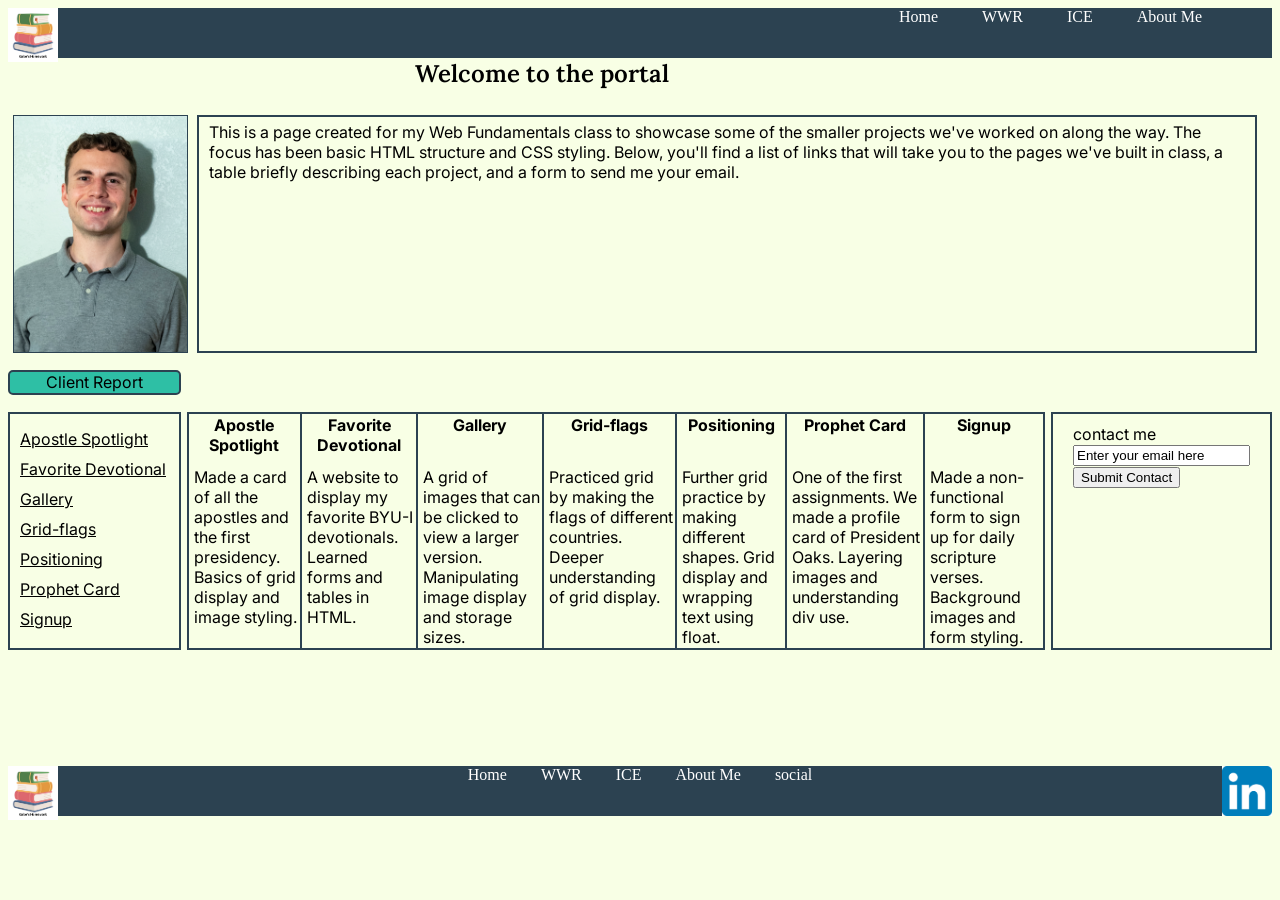
<file: index.html>
<!DOCTYPE html>
<html lang="en">
<head>
    <meta charset="UTF-8">
    <meta name="viewport" content="width=device-width, initial-scale=1.0">
    <title>Portal</title>

<link rel="preconnect" href="https://fonts.googleapis.com">
<link rel="preconnect" href="https://fonts.gstatic.com" crossorigin>
<link href="https://fonts.googleapis.com/css2?family=Inter:ital,opsz,wght@0,14..32,100..900;1,14..32,100..900&family=Lora:ital,wght@0,400..700;1,400..700&display=swap" rel="stylesheet">
<link rel="stylesheet" href="styles/style.css">

</head>
<body>
    <header>
        <a id="hero-link" href="ice.html">
            <img id="hero-img" src="images/gabe_portal_logo.png" alt="Logo">
        </a>
        <nav id="header-nav">
            <a href="index.html">Home</a>
            <a href="white_water_rafting/index.html" target="_blank">WWR</a>
            <a href="index.html">ICE</a>
            <a href="index.html">About Me</a>
        </nav>
    </header>

    <main>
        <h2 id="welcome-msg">Welcome to the portal</h2>
            <a id="profile-link" href="index.html"> <img id="profile-img" src="images/professional-pic.jpg" style="max-width: 100%; height: auto;" alt="Profile pic"></a>
            <a id="about-me-link" href="client_report.html" target="_blank">Client Report</a>
        <p id="main-text">This is a page created for my Web Fundamentals class to showcase some of the smaller projects 
            we've worked on along the way. The focus has been basic HTML structure and CSS styling. Below, you'll find
            a list of links that will take you to the pages we've built in class, a table briefly describing each project,
            and a form to send me your email.</p>

            <ul id="list1">
            
                <li><a href="in_class_exercises/apostle_spotlight/apostles.html" target="_blank">Apostle Spotlight</a></li>
                <li><a href="in_class_exercises/favorite_devo/favdevo.html" target="_blank">Favorite Devotional</a></li>
                <li><a href="in_class_exercises/gallery/gallery.html" target="_blank">Gallery</a></li>
                <li><a href="in_class_exercises/grid_flags/flags.html" target="_blank"> Grid-flags</a></li>
                <li><a href="in_class_exercises/positioning/positioning.html" target="_blank">Positioning</a></li>
                <li><a href="in_class_exercises/prophet_card_excercise/prophet_cards/oaks.html" target="_blank"> Prophet Card</a></li>
                <li><a href="in_class_exercises/signup/signup.html" target="_blank">Signup</a></li>
            </ul>

        <table id="table1">
            <tr>
                <th>Apostle Spotlight</th>
                <th>Favorite Devotional</th>
                <th>Gallery</th>
                <th>Grid-flags</th>
                <th>Positioning</th>
                <th>Prophet Card</th>
                <th>Signup</th>
            </tr>
            <tr>
                <td>Made a card of all the apostles and the first presidency. Basics of grid display and image styling.</td>
                <td>A website to display my favorite BYU-I devotionals. Learned forms and tables in HTML.</td>
                <td>A grid of images that can be clicked to view a larger version. Manipulating image display and storage sizes.</td>
                <td>Practiced grid by making the flags of different countries. Deeper understanding of grid display.</td>
                <td>Further grid practice by making different shapes. Grid display and wrapping text using float.</td>
                <td>One of the first assignments. We made a profile card of President Oaks. Layering images and understanding div use.</td>
                <td>Made a non-functional form to sign up for daily scripture verses. Background images and form styling.</td>
            </tr>

        </table>

        <form id="form1">
            <label for="contact">contact me</label><br>
            <input type="text" id="contact" name="contact"
            value="Enter your email here"><br>
            <button type="submit">Submit Contact</button> 
        </form>

    </main>

    <footer>
        <a id="footer-link" href="ice.html"><img id="footer-img" src="images/gabe_portal_logo.png" alt="Logo"></a>
        <nav id="footer-nav">
            <a href="index.html">Home</a>
            <a href="white_water_rafting/index.html">WWR</a>
            <a href="index.html">ICE</a>
            <a href="index.html">About Me</a>
            <a href="www.linkedin.com/in/gabriel-edstrom-5046873a8" target="_blank">social</a>
        </nav>
        <!-- <nav id="social-nav"> -->
            <a id="social-link1" href="https://www.linkedin.com/in/gabriel-edstrom-5046873a8">
                <img id="social-img-1" src="images/linkedIn-logo.png" alt="LinkedIn Logo">
            </a>
    </footer>
    
</body>
</html>
</file>
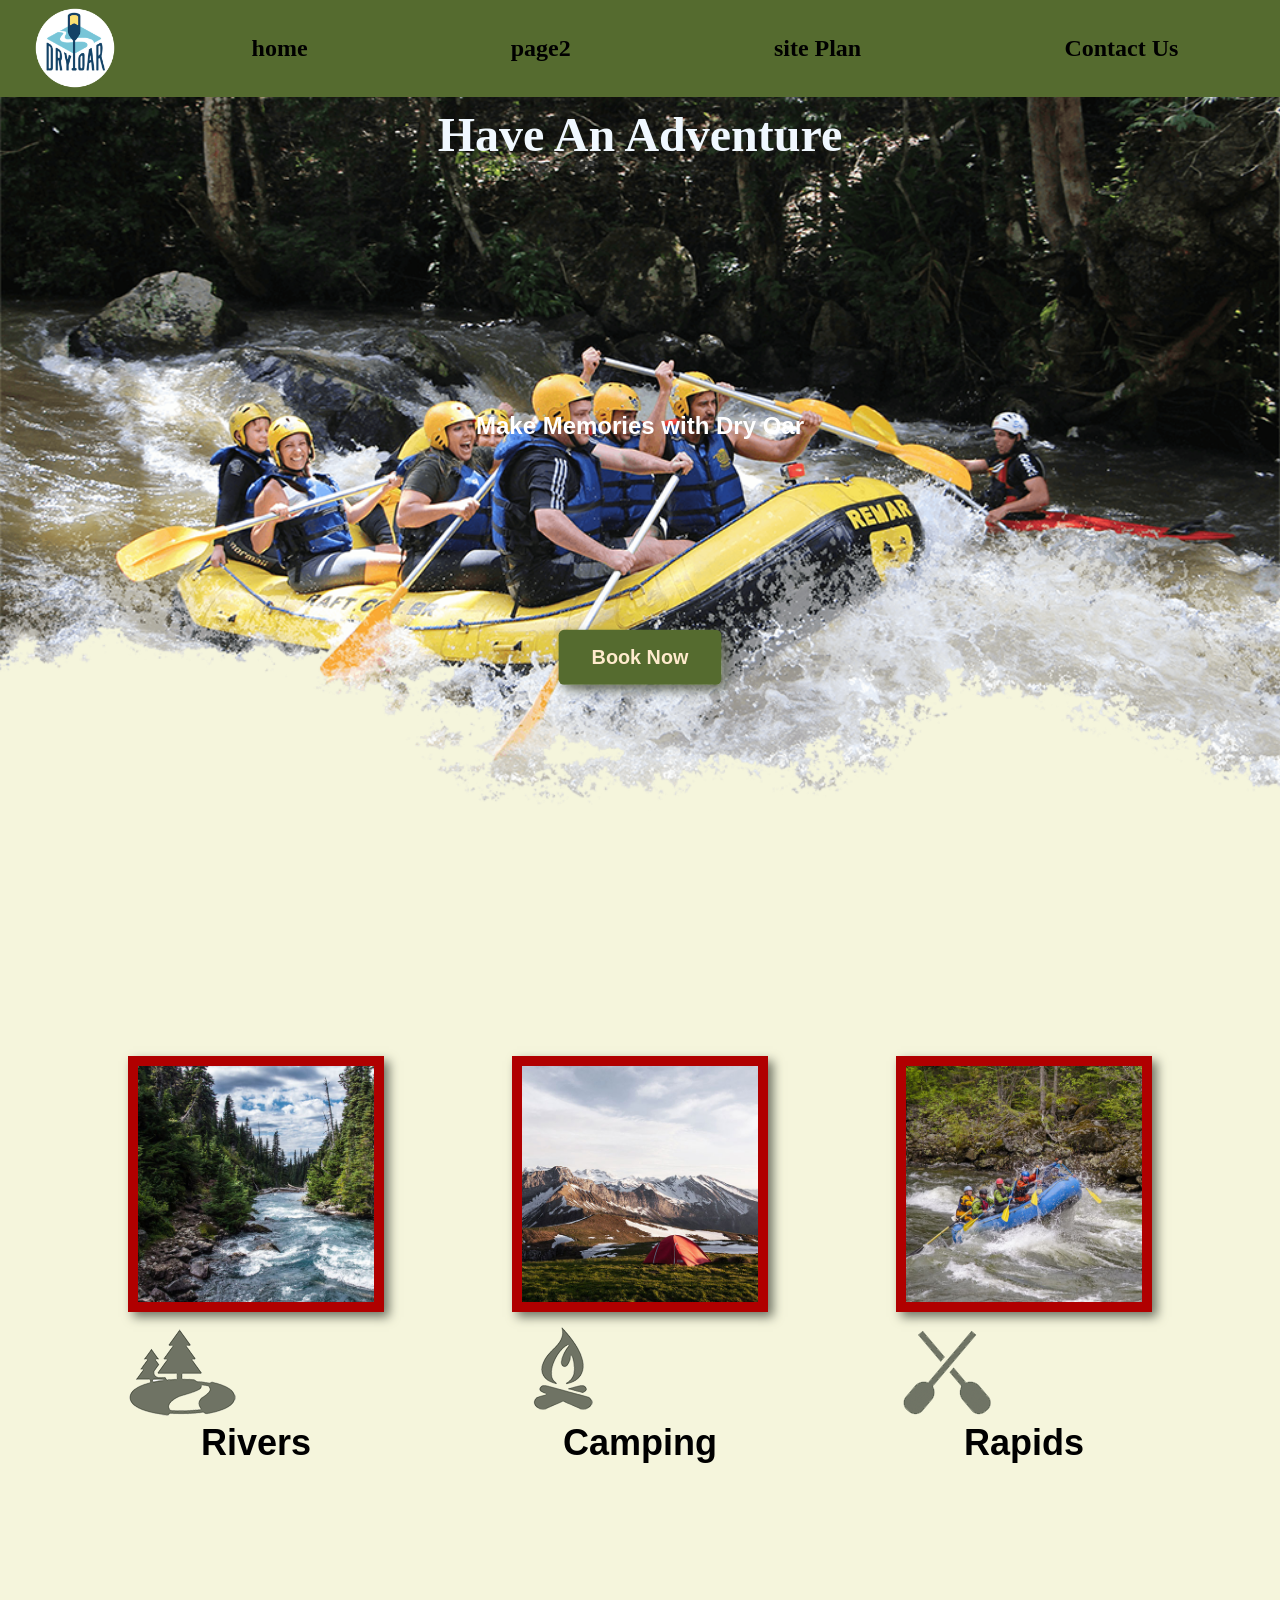
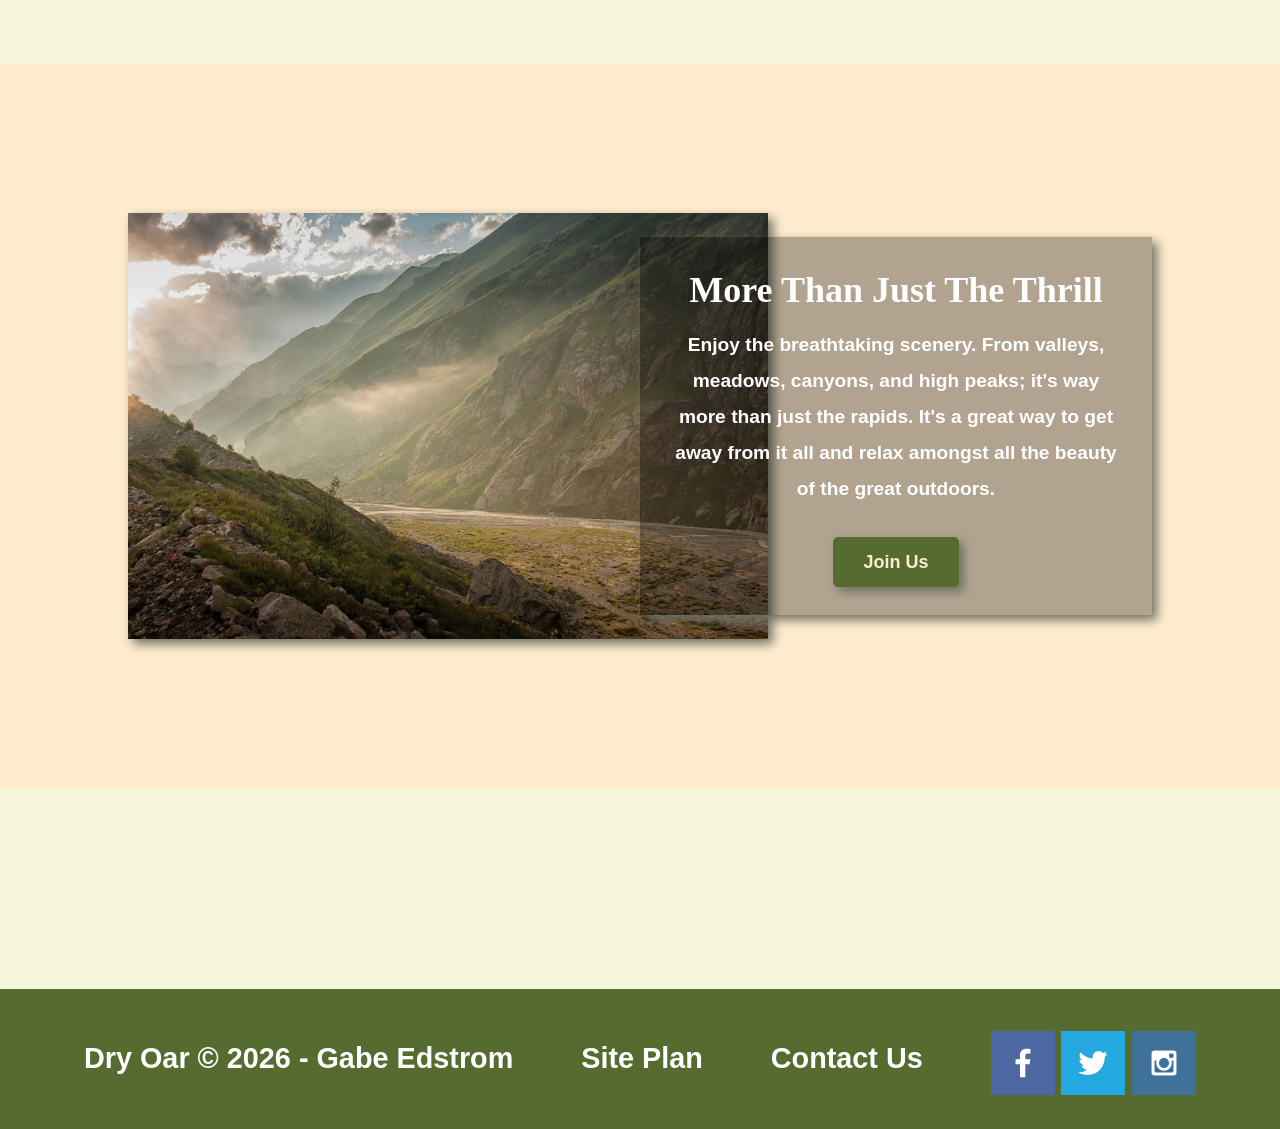
<file: white_water_rafting/index.html>
<!DOCTYPE html>
<html lang="en">
<head>
    <meta charset="UTF-8">
    <meta name="viewport" content="width=device-width, initial-scale=1.0">
    <title>You Should Raft The Rogue River</title>
    <link rel="stylesheet" href="styles/style.css">
</head>

<body>
<div id="content">
    <header>
        
        <a id="logo_link" href="index.html"  >
            <img class="logo" src="images/logo.png" alt="Dry Oar Logo">
        </a>
        <nav>
            <a target="_blank" href="index.html">home</a>
            <a target="_blank" href="#">page2</a>
            <a target="_blank" href="site-plan-rafting.html">site Plan</a>
            <a target="_blank" href="contactus.html">Contact Us</a>
        </nav>
    </header>
    

    <div id="hero">
        <div id="hero-box">
            <img id="hero-img" src="images/hero.png" alt="People enjoying white water rafting">
        </div>
        <section id="hero-msg">
            <h1 class="home-title">Have An Adventure</h1>
            <h4>Make Memories with Dry Oar</h4>
            <div class="button-box">
                <a class="book" href="contactus.html">Book Now</a>
            </div>
        </section>
    </div>
    <main class="home-grid">
        <Section class="rivers-card">
            <img class="card-img" src="images/rivers.jpg" alt="river in forest">
            <img class="icon" src="images/river_icon.png" alt="river icon">
            <h2>Rivers</h2>
        </Section>
        <section class="camping-card">
            <img class="card-img" src="images/camping.jpg" alt="tent in mountains">
            <img class="icon" src="images/fire_icon.png" alt="fire icon">
            <h2>Camping</h2>
        </section>
        <section class="rapids-card">
            <img class="card-img" src="images/rapids.jpg" alt="rafting boat">
            <img class="icon" src="images/oars.png" alt="oars icon">
            <h2>Rapids</h2>
        </section>

        <div id="background"></div> 

        <img class="mountains" src="images/mountains.jpg" alt="Misty mountains">
        <section class="msg">
            <h2>More Than Just The Thrill</h2>
            <p>Enjoy the breathtaking scenery. From valleys, meadows, canyons, and high peaks; it's way more than just the rapids. It's a great way to get away from it all and relax amongst all the beauty of the great outdoors. </p>
            <a class='join' href="rivers.html">Join Us</a>
        </section>
    </main>
    <footer>
        <p>Dry Oar &copy; 2026 - Gabe Edstrom</p>
        <p><a href="site-plan-rafting.html">Site Plan</a></p>
        <p><a href="contactus.html">Contact Us</a> </p>
        <div class="social">
            <a href="https://facebook.com">
                <img src="images/facebook.png" alt="fb icon">
            </a>
            <a href="https://twitter.com">
                <img src="images/twitter.png" alt="instagram icon">
            </a>
            <a href="https://instagram.com">
                <img src="images/instagram.png" alt="instagram icon">
            </a>
        </div>
    </footer>
</div>
</body>

</html>
</file>
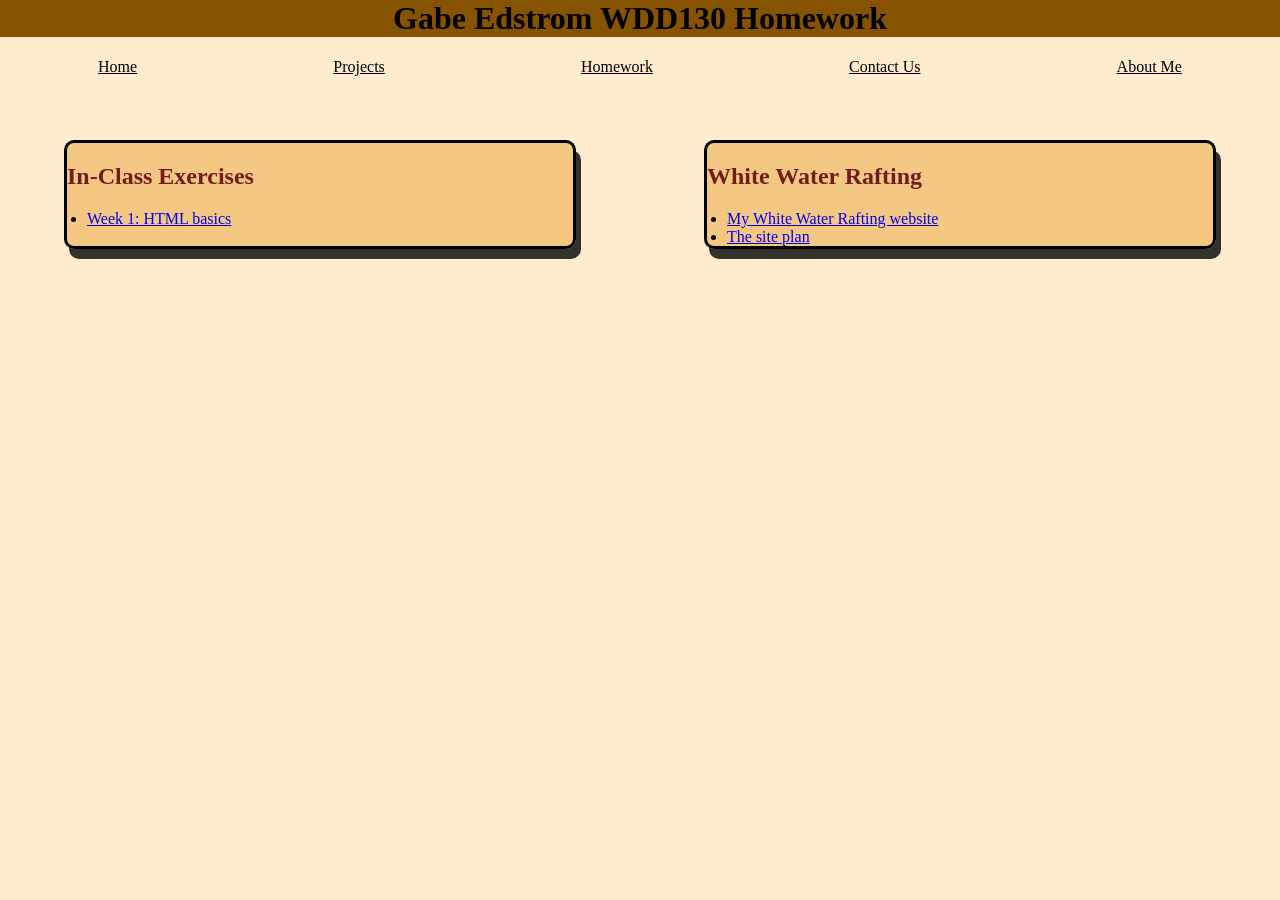
<file: in_class_exercises/extra_stuff/index.html>
<!DOCTYPE html> 
<!-- ! and ENTER is a hotkey for making the bones -->
<html lang="en">
<head>
    <meta charset="UTF-8">
    <meta name="viewport" content="width=device-width, initial-scale=1.0">
    <title>Homework Portal</title>
    <style>
        h1 {
            text-align: center;
            margin-top: 0;

        }
        h2 {
            color: rgb(116, 28, 28);
            padding-left: 0px;
        }

        #in-class-exercise-heading {
            color: rgb(116, 28, 28);
            padding-left: 0px;

        }
        /* class selectors start with a period . */
        .header-text{
            color:rgb(0, 0, 0);
            /* Different fonts support different weights */
            font-weight: 800;
            background-color: rgb(134, 83, 1);
        }

        ul{
            margin: 0px 0px 0px 0;
            padding-left: 20px;
        }

        body {
            margin: 0;
            background-color: blanchedalmond;
        }
        .card {
            margin: 10% 10% 10% 10%;
            background-color:#e08a005e;
            border-style: solid;
            /* curve of border */
            border-radius: 10px;
            box-shadow: 5px 10px #000000cb;
        }

        #card-container{
            /* this is the grid tool for layout */
            display:grid;
            grid-template-columns: 1fr 1fr;
            grid-template-rows: .65fr 2fr;
            justify-content: center;
        }
        header {
            grid-column-start: 1;
            grid-column-end: 3;
        }
    
        nav {
            /* This is the flex tool for layout */
            display: flex;
            justify-content: space-around;
            align-items: center;
        }

        /* descendency selector */
        nav a {
            color:black;
        }
        nav a:hover {
            color: rgb(0, 55, 255);
        }

    </style>
</head>
<body>

<div id="card-container"> 
    <header>
    <h1 class="header-text">Gabe Edstrom WDD130 Homework</h1>
    <nav>
        <a href="#">Home</a>
        <a href="#">Projects</a>
        <a href="#">Homework</a>
        <a href="#">Contact Us</a>
        <a href="#">About Me</a>

    </nav>
    </header>

    <div class="card">
        <h2 id="in-class-exercise-heading">In-Class Exercises</h2>
        <ul>
            <li>
                <!-- Attributes go inside tags i.e. <a href=""    the text here is what the user sees-->
                <a href="in_class_exercises\first_html_file.html">Week 1: HTML basics</a>
            </li>
        </ul>
    </div>
    <!-- div groups elements so they're easier to style in CSS -->
    <div class="card">
        <h2 id="white_water_rafting_heading">White Water Rafting</h2>
        <ul>
            <li>
                <a href="white_water_rafting\index.html">My White Water Rafting website</a>
            </li>  
        </ul>
        <ul>
            <li>
                <a href="white_water_rafting\site-plan-rafting.html">The site plan</a>
            </li>    
        </ul>
    </div>
</div> 

</body>
</html>
</file>
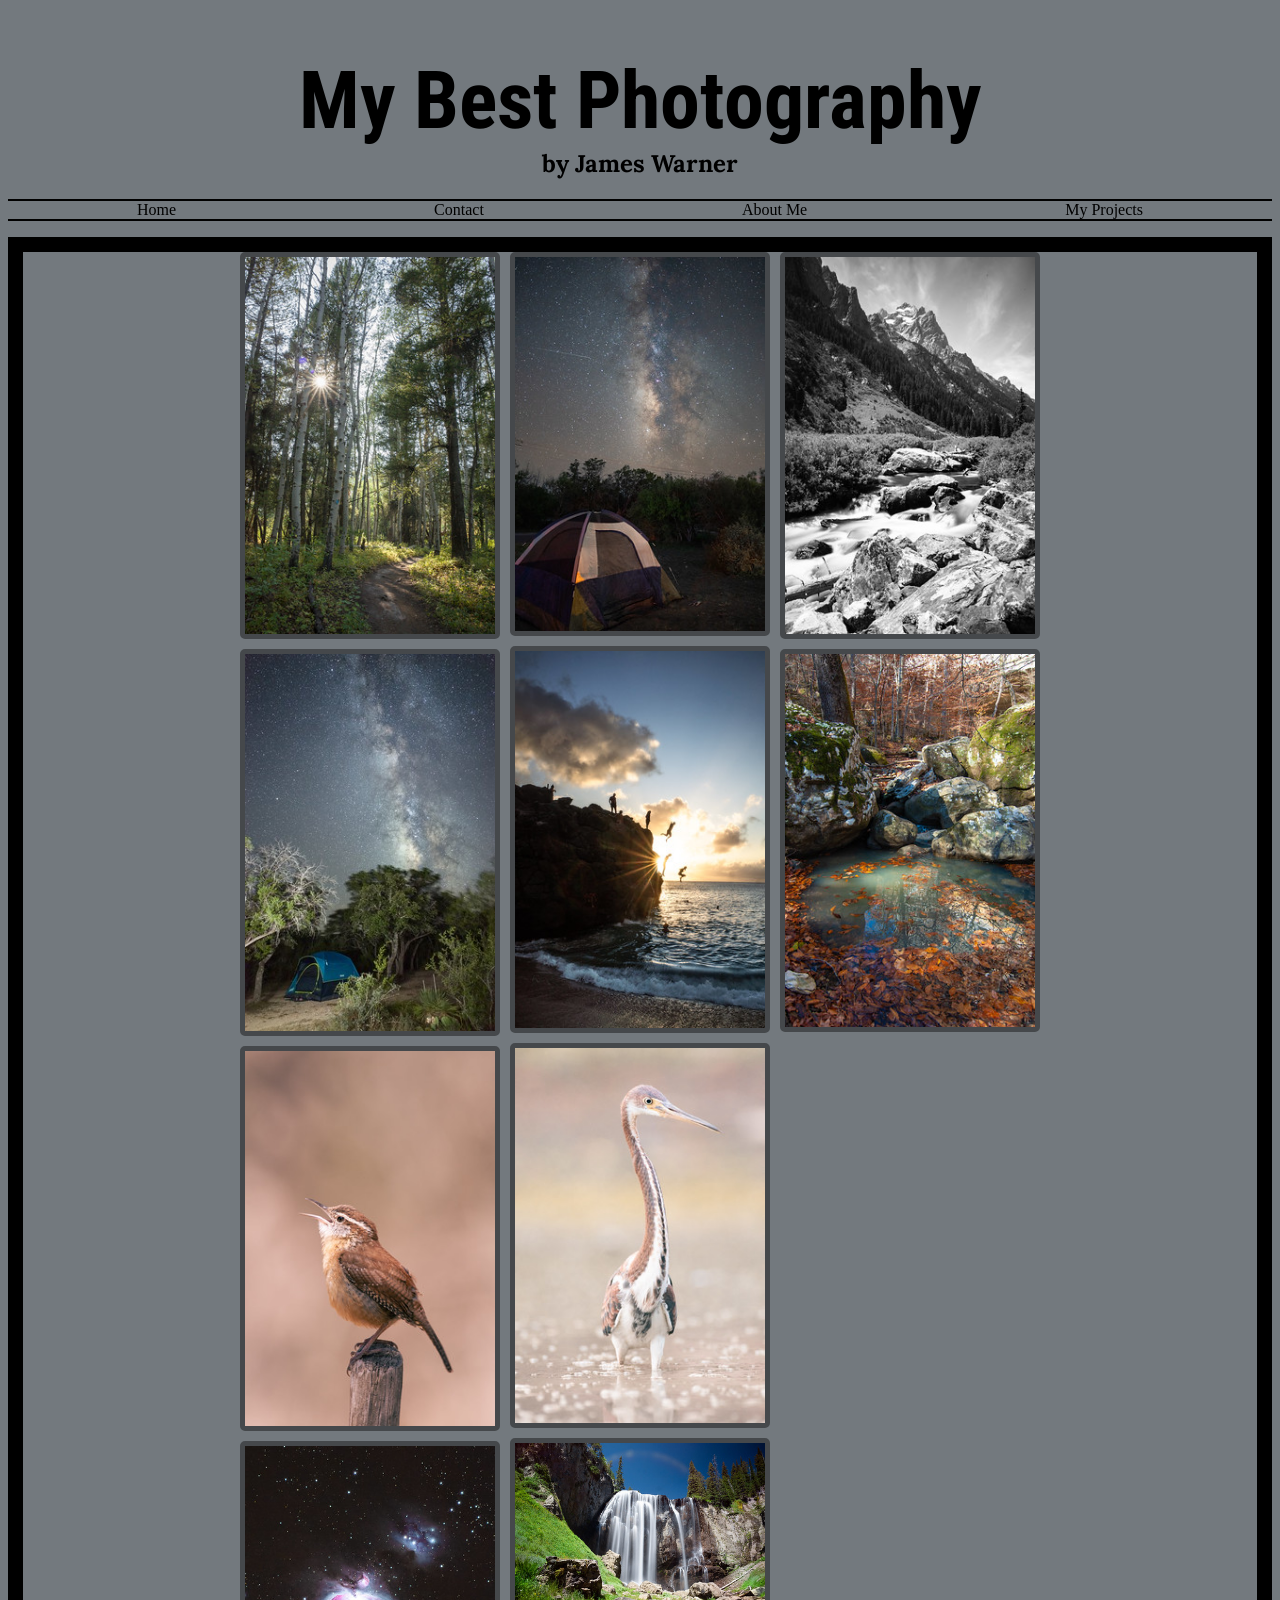
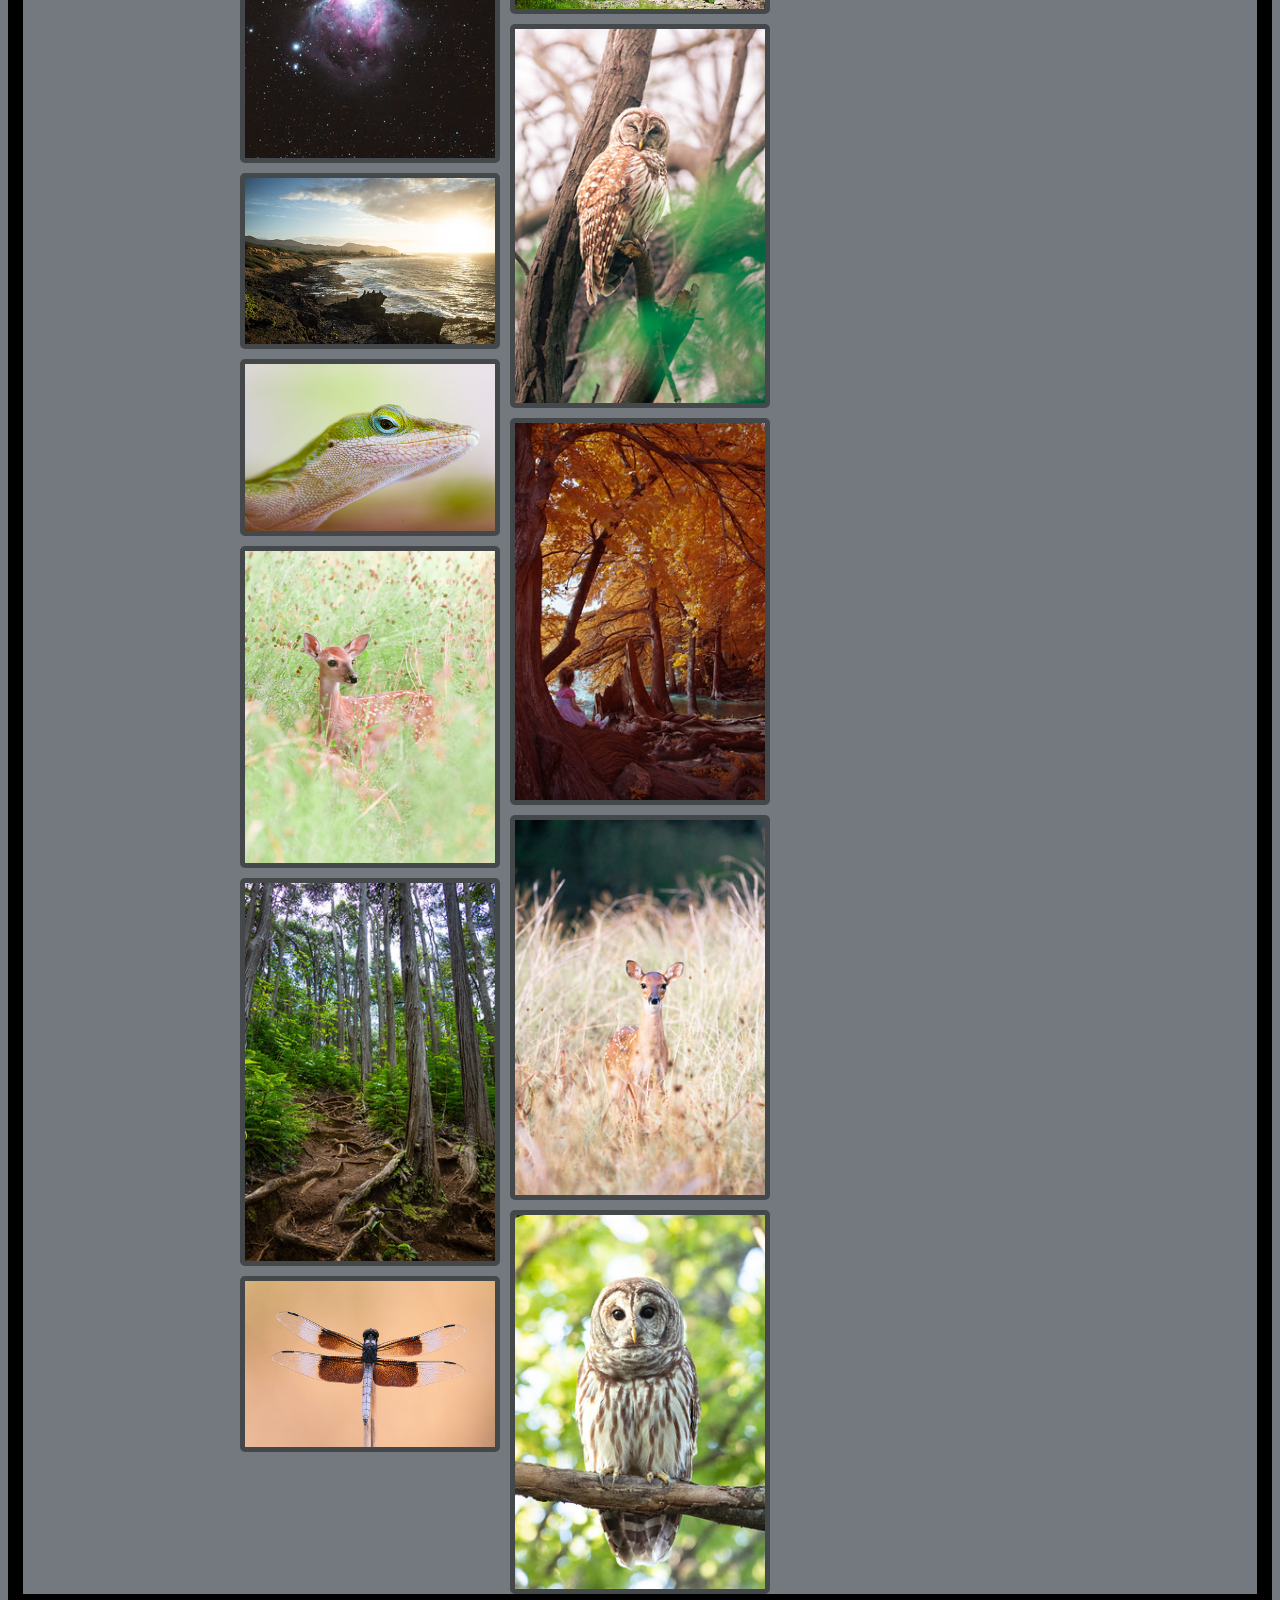
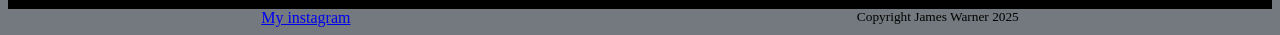
<file: in_class_exercises/portfolio-starter-code/index.html>
<!--Don't touch the HTML for this activity!-->
<!DOCTYPE html>
<html lang="en">
<head>
    <title>James Warner Photography</title>
    <link rel="stylesheet" href="css/index.css">
</head>
<body>
    <header>
        <h1>My Best Photography</h1>
        <h2>by James Warner</h2>
    </header>
    <nav>
        <a href="index.html">Home</a>
        <a href="html/contact.html">Contact</a>
        <a href="html/about-me.html">About Me</a>
        <a href="html/my-projects.html">My Projects</a>
    </nav>
    <div id="img-container">
        <img src="images/img1.jpg" alt="photography by james warner">
        <img src="images/img2.jpg" alt="photography by james warner">
        <img src="images/img3.jpg" alt="photography by james warner">
        <img src="images/img4.jpg" alt="photography by james warner">
        <img src="images/img5.jpg" alt="photography by james warner">
        <img src="images/img6.jpg" alt="photography by james warner">
        <img src="images/img7.jpg" alt="photography by james warner">
        <img src="images/img8.jpg" alt="photography by james warner">
        <img src="images/img9.jpg" alt="photography by james warner">
        <img src="images/img10.jpg" alt="photography by james warner">
        <img src="images/img11.jpg" alt="photography by james warner">
        <img src="images/img12.jpg" alt="photography by james warner">
        <img src="images/img13.jpg" alt="photography by james warner">
        <img src="images/img14.jpg" alt="photography by james warner">
        <img src="images/img15.jpg" alt="photography by james warner">
        <img src="images/img16.jpg" alt="photography by james warner">
        <img src="images/img17.jpg" alt="photography by james warner">
        <img src="images/img18.jpg" alt="photography by james warner">
        <img src="images/img19.jpg" alt="photography by james warner">
    </div>
    <footer>
        <a href="https://www.instagram.com">My instagram</a>
        <sub>Copyright James Warner 2025</sub>
    </footer>
</body>
</html>
</file>
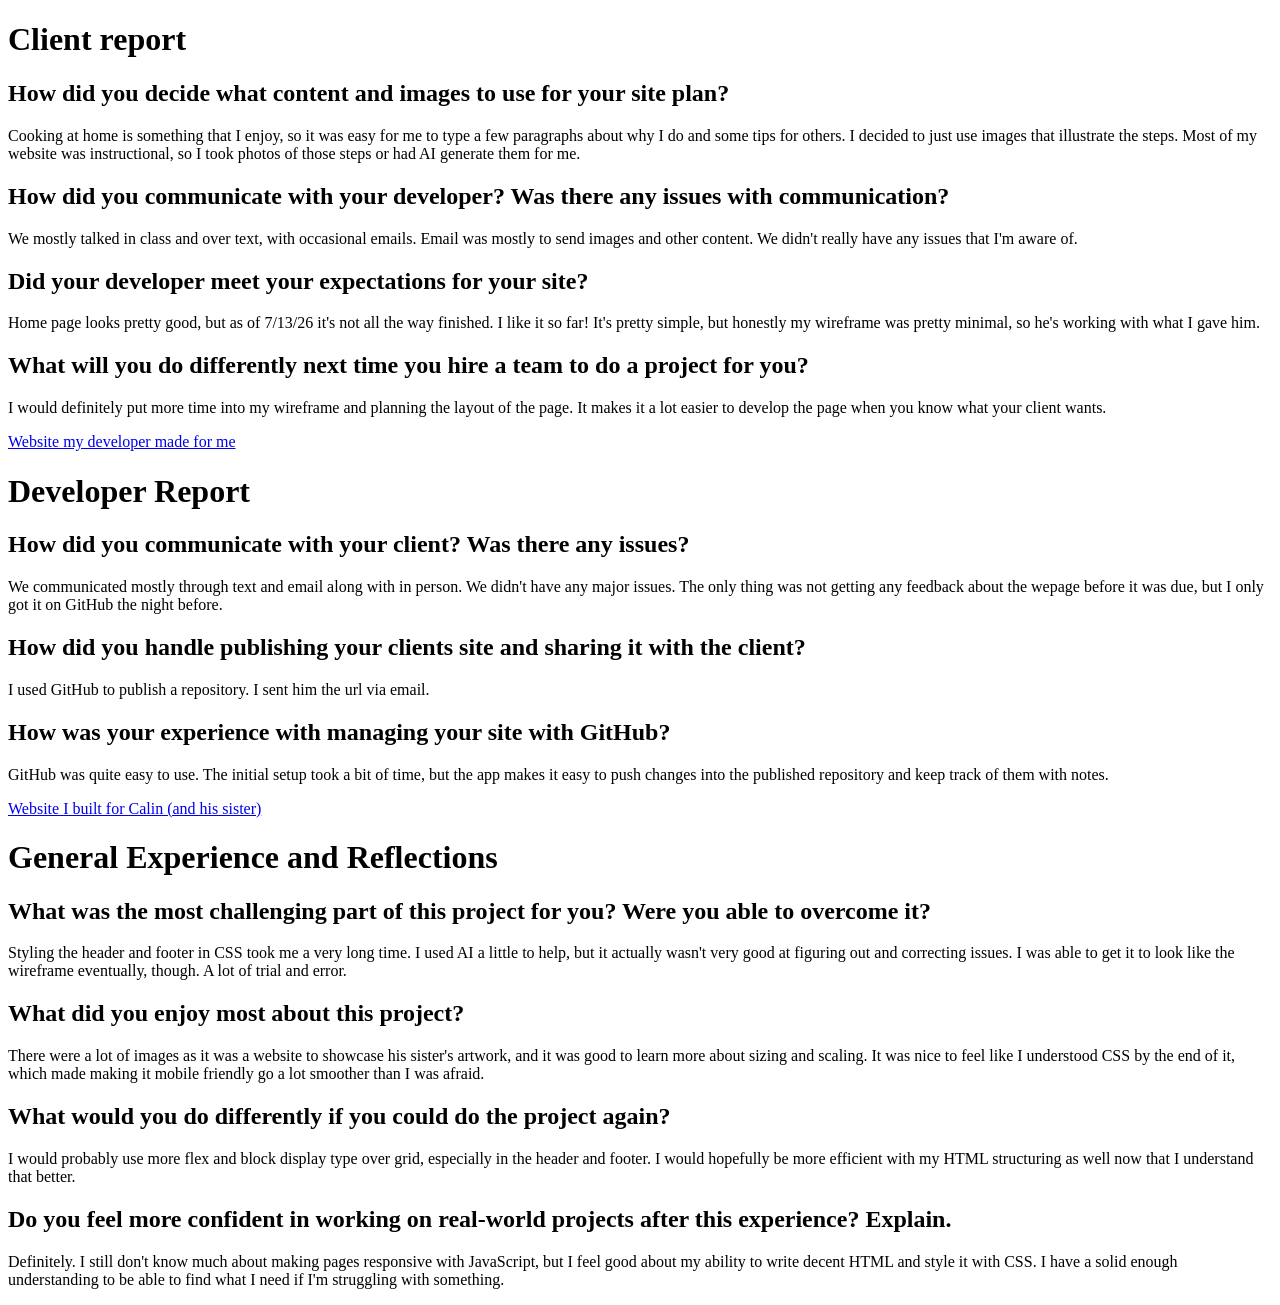
<file: client_report.html>
<!DOCTYPE html>
<html lang="en">
<head>
    <meta charset="UTF-8">
    <meta name="viewport" content="width=device-width, initial-scale=1.0">
    <title>Document</title>
</head>
<body>

    <h1>Client report</h1>
    <h2>
        How did you decide what content and images to use for your site plan?
    </h2>

    <p>
        Cooking at home is something that I enjoy, so it was easy for me to type a few paragraphs about why I do and some tips for others.
        I decided to just use images that illustrate the steps. Most of my website was instructional, so I took photos of those steps or had 
        AI generate them for me.
    </p>

    <h2>
        How did you communicate with your developer? Was there any issues with communication?
    </h2>

    <p>
        We mostly talked in class and over text, with occasional emails. Email was mostly to send images and other content. We didn't really
        have any issues that I'm aware of. 
    </p>

    <h2>
        Did your developer meet your expectations for your site?
    </h2>

    <p>
        Home page looks pretty good, but as of 7/13/26 it's not all the way finished. I like it so far! It's pretty simple, but honestly
        my wireframe was pretty minimal, so he's working with what I gave him.
    </p>

    <h2>
        What will you do differently next time you hire a team to do a project for you?
    </h2>

    <p>
        I would definitely put more time into my wireframe and planning the layout of the page. It makes it a lot easier to develop
        the page when you know what your client wants.
    </p>

    
    <a href="https://cmherzoff.github.io/wdd130-edstrom/" target="_blank">Website my developer made for me</a>

    <h1>Developer Report</h1>

    <h2>
        How did you communicate with your client? Was there any issues?
    </h2>

    <p> 
        We communicated mostly through text and email along with in person. We didn't have any major 
        issues. The only thing was not getting any feedback about the wepage before it was due, but I only
        got it on GitHub the night before.
    </p>

    <h2>
        How did you handle publishing your clients site and sharing it with the client?
    </h2>

    <p>I used GitHub to publish a repository. I sent him the url via email.</p>

    <h2>
        How was your experience with managing your site with GitHub?
    </h2>

    <p>
        GitHub was quite easy to use. The initial setup took a bit of time, but the app makes it easy to push changes
        into the published repository and keep track of them with notes.
    </p>

    <a href="https://sirgibbsalot1.github.io/wdd130-herzoff/index.html" target="_blank">Website I built for Calin (and his sister)</a>

    <h1>General Experience and Reflections</h1>

    <h2>
        What was the most challenging part of this project for you? Were you able to overcome it?
    </h2>

    <p>
        Styling the header and footer in CSS took me a very long time. I used AI a little to help, but it actually wasn't very good at 
        figuring out and correcting issues. I was able to get it to look like the wireframe eventually, though. A lot of trial and error.
    </p>

    <h2>
        What did you enjoy most about this project?
    </h2>

    <p>
        There were a lot of images as it was a website to showcase his sister's artwork, and it was good to learn more about sizing
        and scaling. It was nice to feel like I understood CSS by the end of it, which made making it mobile friendly go a lot smoother
        than I was afraid.
    </p>

    <h2>
        What would you do differently if you could do the project again?
    </h2>

    <p>
        I would probably use more flex and block display type over grid, especially in the header and footer. I would hopefully 
        be more efficient with my HTML structuring as well now that I understand that better.
    </p>

    <h2>
        Do you feel more confident in working on real-world projects after this experience? Explain. 
    </h2>

    <p>
        Definitely. I still don't know much about making pages responsive with JavaScript, but I feel good about 
        my ability to write decent HTML and style it with CSS. I have a solid enough understanding to be able to find what I need
        if I'm struggling with something.
    </p>

</body>
</html>
</file>
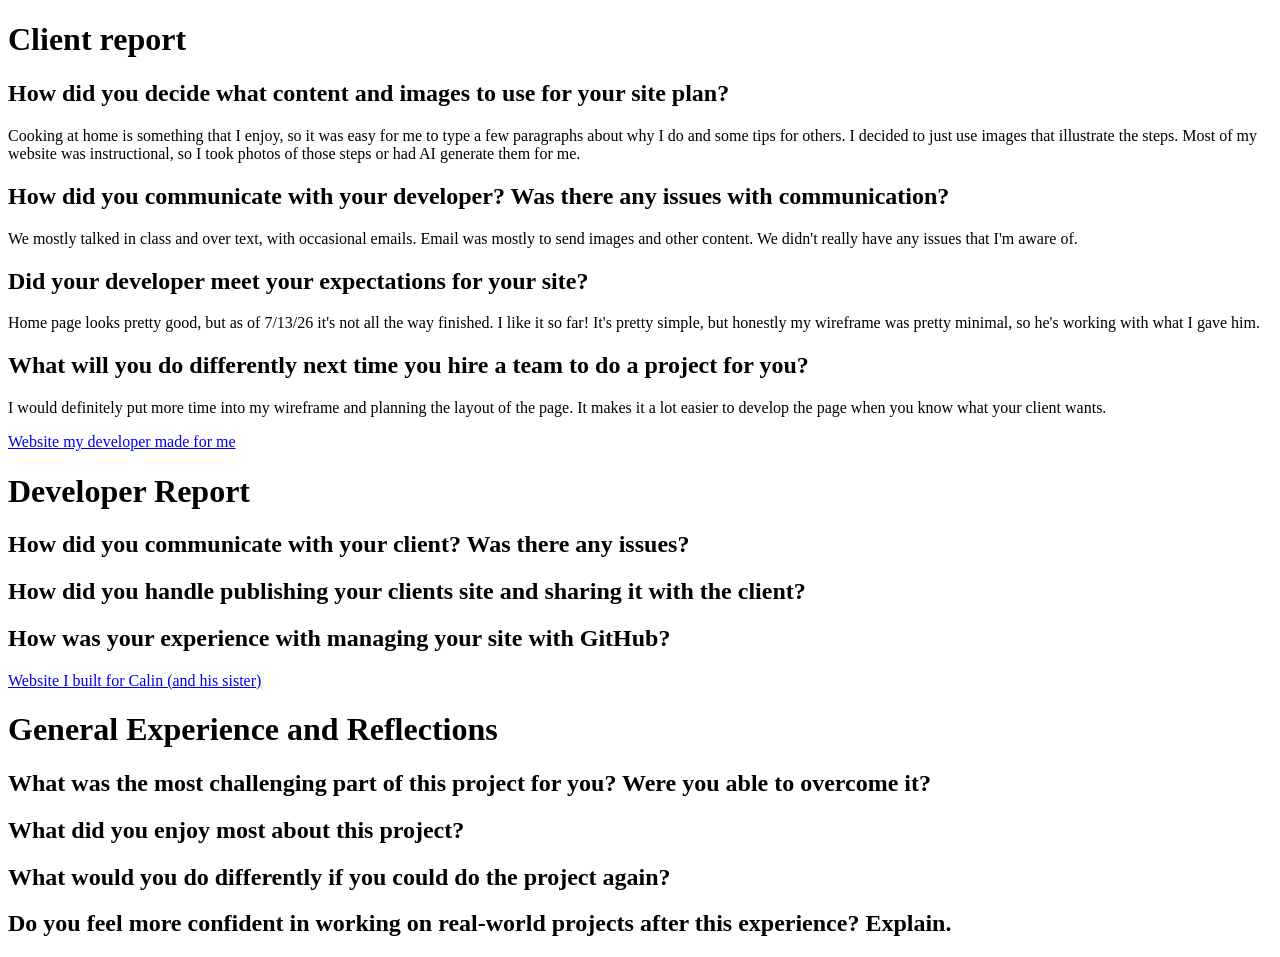
<file: homework-portal/client_report.html>
<!DOCTYPE html>
<html lang="en">
<head>
    <meta charset="UTF-8">
    <meta name="viewport" content="width=device-width, initial-scale=1.0">
    <title>Document</title>
</head>
<body>

    <h1>Client report</h1>
    <h2>
        How did you decide what content and images to use for your site plan?
    </h2>

    <p>
        Cooking at home is something that I enjoy, so it was easy for me to type a few paragraphs about why I do and some tips for others.
        I decided to just use images that illustrate the steps. Most of my website was instructional, so I took photos of those steps or had 
        AI generate them for me.
    </p>

    <h2>
        How did you communicate with your developer? Was there any issues with communication?
    </h2>

    <p>
        We mostly talked in class and over text, with occasional emails. Email was mostly to send images and other content. We didn't really
        have any issues that I'm aware of. 
    </p>

    <h2>
        Did your developer meet your expectations for your site?
    </h2>

    <p>
        Home page looks pretty good, but as of 7/13/26 it's not all the way finished. I like it so far! It's pretty simple, but honestly
        my wireframe was pretty minimal, so he's working with what I gave him.
    </p>

    <h2>
        What will you do differently next time you hire a team to do a project for you?
    </h2>

    <p>
        I would definitely put more time into my wireframe and planning the layout of the page. It makes it a lot easier to develop
        the page when you know what your client wants.
    </p>

    
    <a href="https://cmherzoff.github.io/wdd130-edstrom/" target="_blank">Website my developer made for me</a>

    <h1>Developer Report</h1>

    <h2>
        How did you communicate with your client? Was there any issues?
    </h2>

    <h2>
        How did you handle publishing your clients site and sharing it with the client?
    </h2>

    <h2>
        How was your experience with managing your site with GitHub?
    </h2>

    <a href="https://sirgibbsalot1.github.io/wdd130-herzoff/index.html" target="_blank">Website I built for Calin (and his sister)</a>

    <h1>General Experience and Reflections</h1>

    <h2>
        What was the most challenging part of this project for you? Were you able to overcome it?
    </h2>

    <h2>
        What did you enjoy most about this project?
    </h2>

    <h2>
        What would you do differently if you could do the project again?
    </h2>

    <h2>
        Do you feel more confident in working on real-world projects after this experience? Explain. 
    </h2>

</body>
</html>
</file>
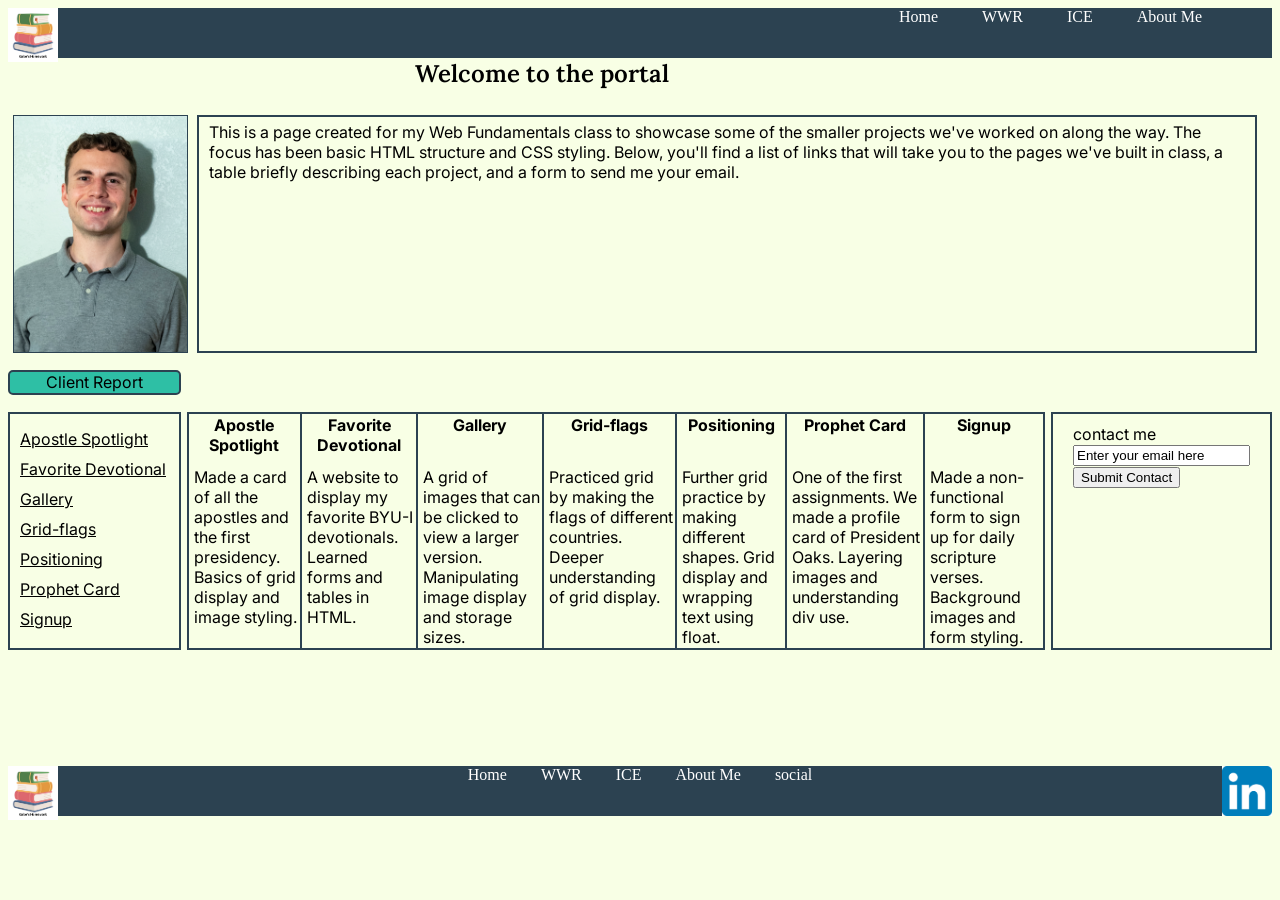
<file: homework-portal/ice.html>
<!DOCTYPE html>
<html lang="en">
<head>
    <meta charset="UTF-8">
    <meta name="viewport" content="width=device-width, initial-scale=1.0">
    <title>Portal</title>

<link rel="preconnect" href="https://fonts.googleapis.com">
<link rel="preconnect" href="https://fonts.gstatic.com" crossorigin>
<link href="https://fonts.googleapis.com/css2?family=Inter:ital,opsz,wght@0,14..32,100..900;1,14..32,100..900&family=Lora:ital,wght@0,400..700;1,400..700&display=swap" rel="stylesheet">
<link rel="stylesheet" href="styles/style.css">

</head>
<body>
    <header>
        <a id="hero-link" href="ice.html">
            <img id="hero-img" src="images/gabe_portal_logo.png" alt="Logo">
        </a>
        <nav id="header-nav">
            <a href="home">Home</a>
            <a href="wwr">WWR</a>
            <a href="ice">ICE</a>
            <a href="about me">About Me</a>
        </nav>
    </header>

    <main>
        <h2 id="welcome-msg">Welcome to the portal</h2>
            <a id="profile-link" href="about-me"> <img id="profile-img" src="images/professional-pic.jpg" style="max-width: 100%; height: auto;" alt="Profile pic"></a>
            <a id="about-me-link" href="client_report.html" target="_blank">Client Report</a>
        <p id="main-text">This is a page created for my Web Fundamentals class to showcase some of the smaller projects 
            we've worked on along the way. The focus has been basic HTML structure and CSS styling. Below, you'll find
            a list of links that will take you to the pages we've built in class, a table briefly describing each project,
            and a form to send me your email.</p>

            <ul id="list1">
            
                <li><a href="in_class_exercises/apostle_spotlight/apostles.html" target="_blank">Apostle Spotlight</a></li>
                <li><a href="in_class_exercises/favorite_devo/favdevo.html" target="_blank">Favorite Devotional</a></li>
                <li><a href="in_class_exercises/gallery/gallery.html" target="_blank">Gallery</a></li>
                <li><a href="in_class_exercises/grid_flags/flags.html" target="_blank"> Grid-flags</a></li>
                <li><a href="in_class_exercises/positioning/positioning.html" target="_blank">Positioning</a></li>
                <li><a href="in_class_exercises/prophet_card_excercise/prophet_cards/oaks.html" target="_blank"> Prophet Card</a></li>
                <li><a href="in_class_exercises/signup/signup.html" target="_blank">Signup</a></li>
            </ul>

        <table id="table1">
            <tr>
                <th>Apostle Spotlight</th>
                <th>Favorite Devotional</th>
                <th>Gallery</th>
                <th>Grid-flags</th>
                <th>Positioning</th>
                <th>Prophet Card</th>
                <th>Signup</th>
            </tr>
            <tr>
                <td>Made a card of all the apostles and the first presidency. Basics of grid display and image styling.</td>
                <td>A website to display my favorite BYU-I devotionals. Learned forms and tables in HTML.</td>
                <td>A grid of images that can be clicked to view a larger version. Manipulating image display and storage sizes.</td>
                <td>Practiced grid by making the flags of different countries. Deeper understanding of grid display.</td>
                <td>Further grid practice by making different shapes. Grid display and wrapping text using float.</td>
                <td>One of the first assignments. We made a profile card of President Oaks. Layering images and understanding div use.</td>
                <td>Made a non-functional form to sign up for daily scripture verses. Background images and form styling.</td>
            </tr>

        </table>

        <form id="form1">
            <label for="contact">contact me</label><br>
            <input type="text" id="contact" name="contact"
            value="Enter your email here"><br>
            <button type="submit">Submit Contact</button> 
        </form>

    </main>

    <footer>
        <a id="footer-link" href="ice.html"><img id="footer-img" src="images/gabe_portal_logo.png" alt="Logo"></a>
        <nav id="footer-nav">
            <a href="home">Home</a>
            <a href="wwr">WWR</a>
            <a href="ice">ICE</a>
            <a href="about me">About Me</a>
            <a href="social">social</a>
        </nav>
        <!-- <nav id="social-nav"> -->
            <a id="social-link1" href="https://www.linkedin.com/in/gabriel-edstrom-5046873a8">
                <img id="social-img-1" src="images/linkedIn-logo.png" alt="LinkedIn Logo">
            </a>
    </footer>
    
</body>
</html>
</file>
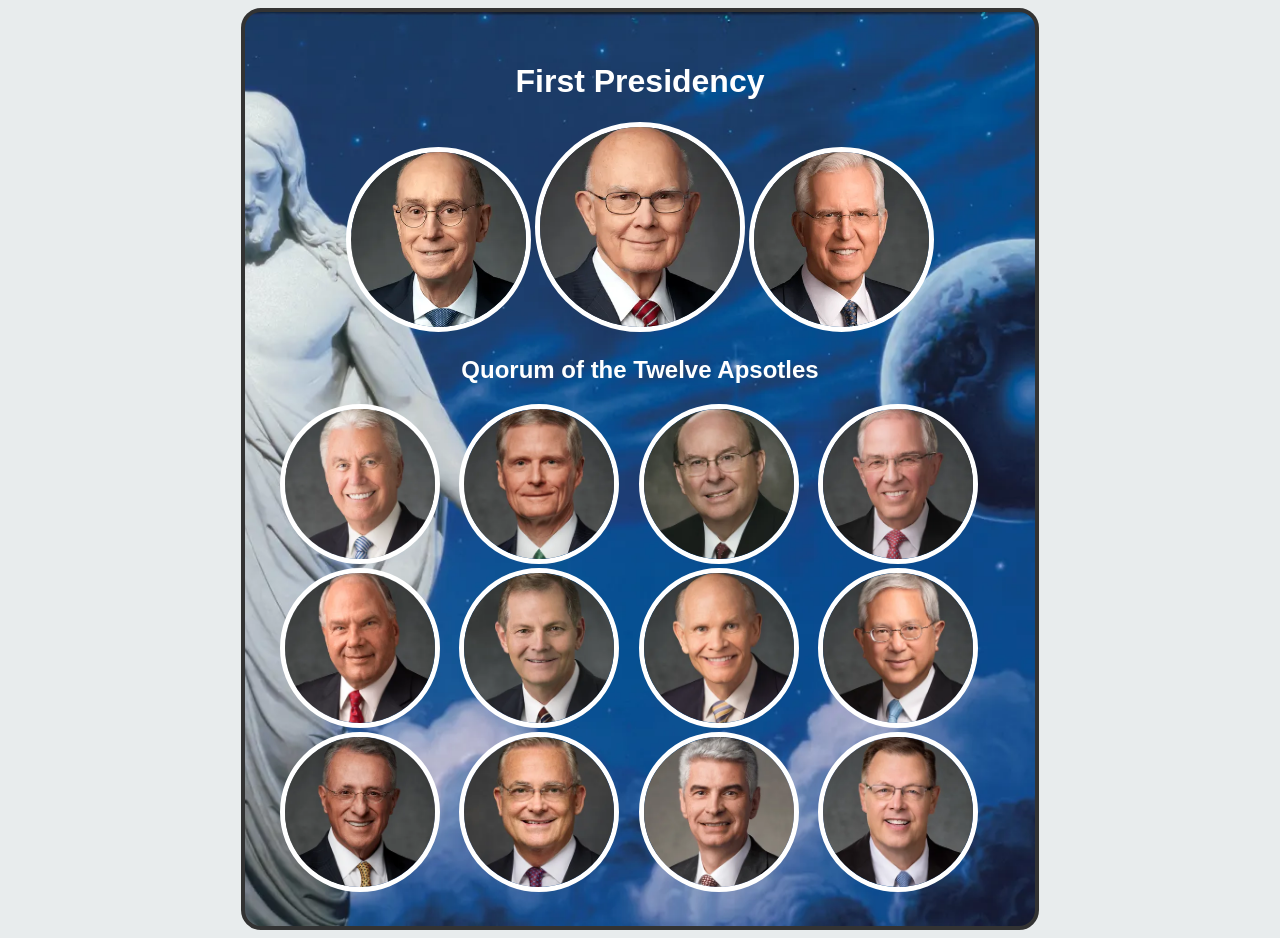
<file: in_class_exercises/apostle_spotlight/apostles.html>
<!DOCTYPE html>
<html lang="en">
<head>
    <meta charset="UTF-8">
    <meta name="viewport" content="width=device-width, initial-scale=1.0">
    <title>Apostles Spotlights</title>
    <style>
        /* body {
            background-color: #e8eced;
            font-family: Arial, Helvetica, sans-serif;
        }
        #card {
            border: 10px solid rgb(0, 0, 0);
            display: grid;
            grid-template-columns: repeat(3, 1fr);
            grid-template-rows: repeat(4, 1fr);
        }

        #background-img{
            position: relative;
            display: grid;
            border: solid 10px red;
            grid-column-start: 2; 
        } */

         #apostles img{
            border: solid white 5px;
            border-radius: 50%;
            width: 150px;
            height: 150px ;
            object-fit: cover;
            margin-left: 15px;
            /* object-position: 50% 25%; */
        }
        #apostles img:hover{
            border: solid purple 15px;
        }
        .first-presidency img{
            border: solid white 5px;
            border-radius: 50%;
            width: 150px;
            height: 150px ;
            object-fit: cover;
        }
        .first-presidency img:hover{
            border: solid purple 15px;
        }
        /* #first-presidency {
            position: absolute;
            border: 10px solid pink;
            display: grid;
            grid-template-columns: repeat(3, 1fr);
            justify-content: center;
            grid-column-start: 2/3;
        }
        #apostles {
            position: absolute;
            border: 10px solid purple;
            z-index: 10;
            display: grid;
            grid-template-columns: repeat(4, 1fr);
            grid-column-start: 2/3;
        } */

        body {
    background-color: #e8eced;
    font-family: Arial, Helvetica, sans-serif;
    display: flex;
    justify-content: center;
    /* padding: 40px; */
    align-items: center;
    /* min-height: 100vh;
    margin: auto;
    box-sizing: border-box; */

    
}
h1, h2 {
    color: white;
}
div.intermediary {
    display: flex;
    justify-content: center;
    align-items: center;
}

#card {
    background-image: url('images/christus.webp');
    background-size: cover;
    background-position: center;
    border-radius: 20px;
    border: 4px solid #333;
    padding: 30px 20px;
    display: flex;
    flex-direction: column;
    align-items: center;
    max-width: 750px;
    width: 100%;
    justify-content: center;
    
    
    
}
#pres-oaks {
    height: 200px;
    width: 200px;
}
#eyring, #christofferson{
    height: 175px;
    width: 175px;
}
    </style>
</head>
<body>
    <div class="intermediary">
    <div id="card">
        <h1>First Presidency</h1>
        

        <div class="first-presidency">
            <img id="eyring" src="images/eyring.webp">
            <img id="pres-oaks" src="images\oaks.webp">
            <img id="christofferson" src="images\christofferson.webp">
        </div>
        <h2>Quorum of the Twelve Apsotles</h2>
        <div id="apostles">
            <img id="uchtdorf" src="images\uchtdorf.webp">
            <img id="bednar" src="images/bednar.webp">
            <img id="cook" src="images\cook.webp">
            <img id="anderson" src="images\anderson.webp">
            <img id="rasband" src="images\rasband.webp">
            <img id="stevenson" src="images\stevenson.webp">
            <img id="renlund" src="images\renlund.webp">
            <img id="gong" src="images\gong.webp">
            <img id="soares" src="images\soares.webp">
            <img id="kearon" src="images\kearon.webp">
            <img id="causse" src="images\causse.webp">
            <img id="gilbert" src="images\gilbert.webp">
        </div>
    </div>
    </div>
</body>
</html>
</file>
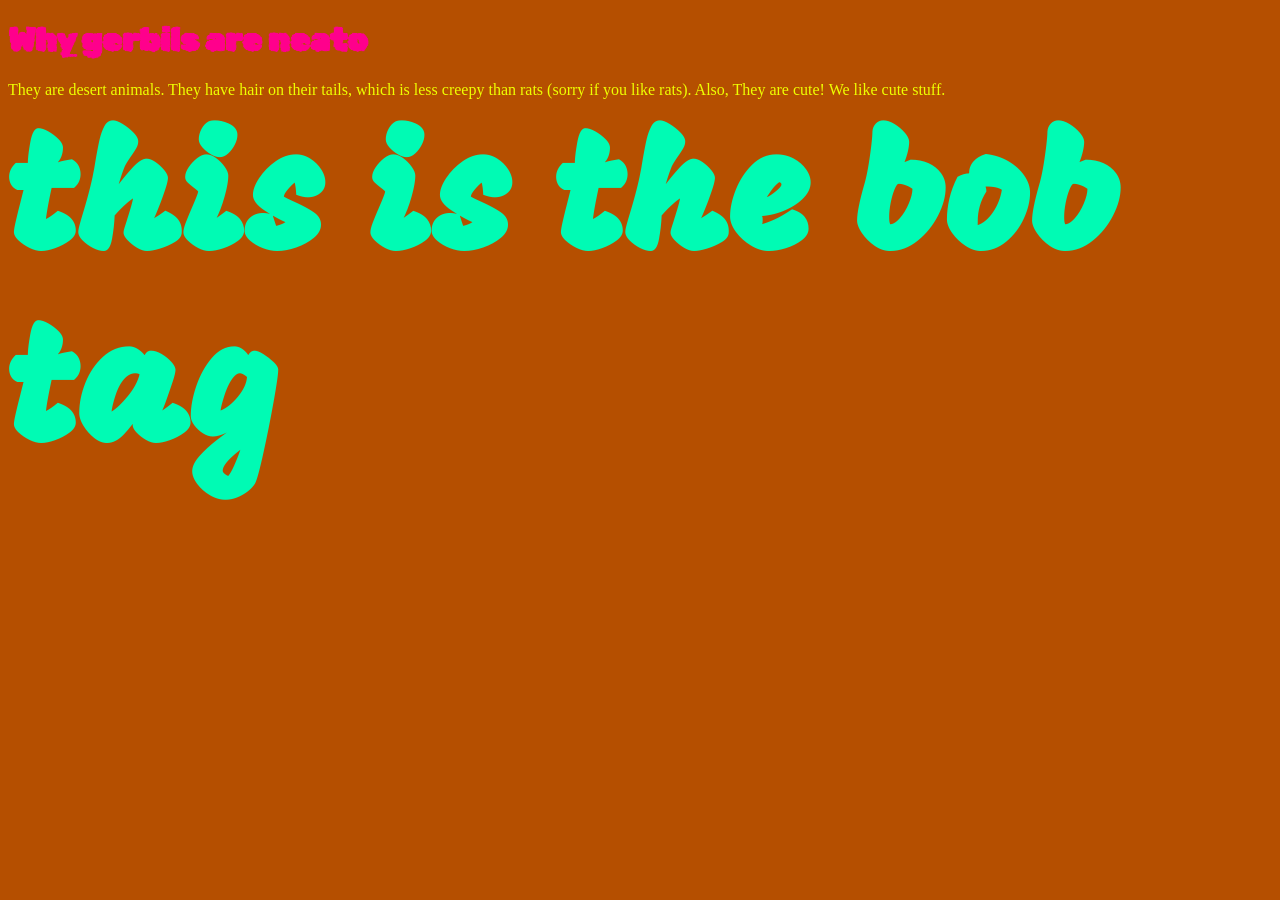
<file: in_class_exercises/extra_stuff/first_html_file.html>
<!DOCTYPE HTML> <!--tells the browser this is an html type document -->
<html>
    <head> <!-- this is a tag -->
        <!-- Anything in the head is NOT visible on the page -->

        <title>Gerbils Are Cool</title>
        <!-- this is a content item that needs to be in the head -->

        <style>
            @import url('https://fonts.googleapis.com/css2?family=Rubik+Storm&display=swap');
            @import url('https://fonts.googleapis.com/css2?family=Mogra&family=Rubik+Storm&display=swap');
            /* this is a CSS comment */
            body {
                background-color: #b54f00;
            }
            h1 {
                color: #ff008c;
                font-family: "Rubik Storm", system-ui;
            }
            bob{
                color:rgb(0, 251, 180);
                font-family: "Mogra", system-ui;;
                font-size: 20ch;
            }
            p {
                font-family: fantasy;
                color:rgb(238, 255, 0)
            }
        </style>
        <!-- hex colors #ff 00 ff < first set is red, second g, third blue. -->
         <!-- decimal rgb(255,0,255) these are equivalent #ff00ff -->

    </head> <!-- this closses the tag -->
    <body> 
        <!-- anything in the body IS visible on the page -->
         <!-- <h1> is for header 1 -->
         <h1>Why gerbils are neato</h1>

         <!-- <p> is for paragraphs -->
         <p>They are desert animals. They have hair
            on their tails, which is less creepy than
            rats (sorry if you like rats). Also, They are cute! We
            like cute stuff.
         </p>
         <bob> <strong>this is the bob tag</strong></bob>

    </body>
</html>
</file>
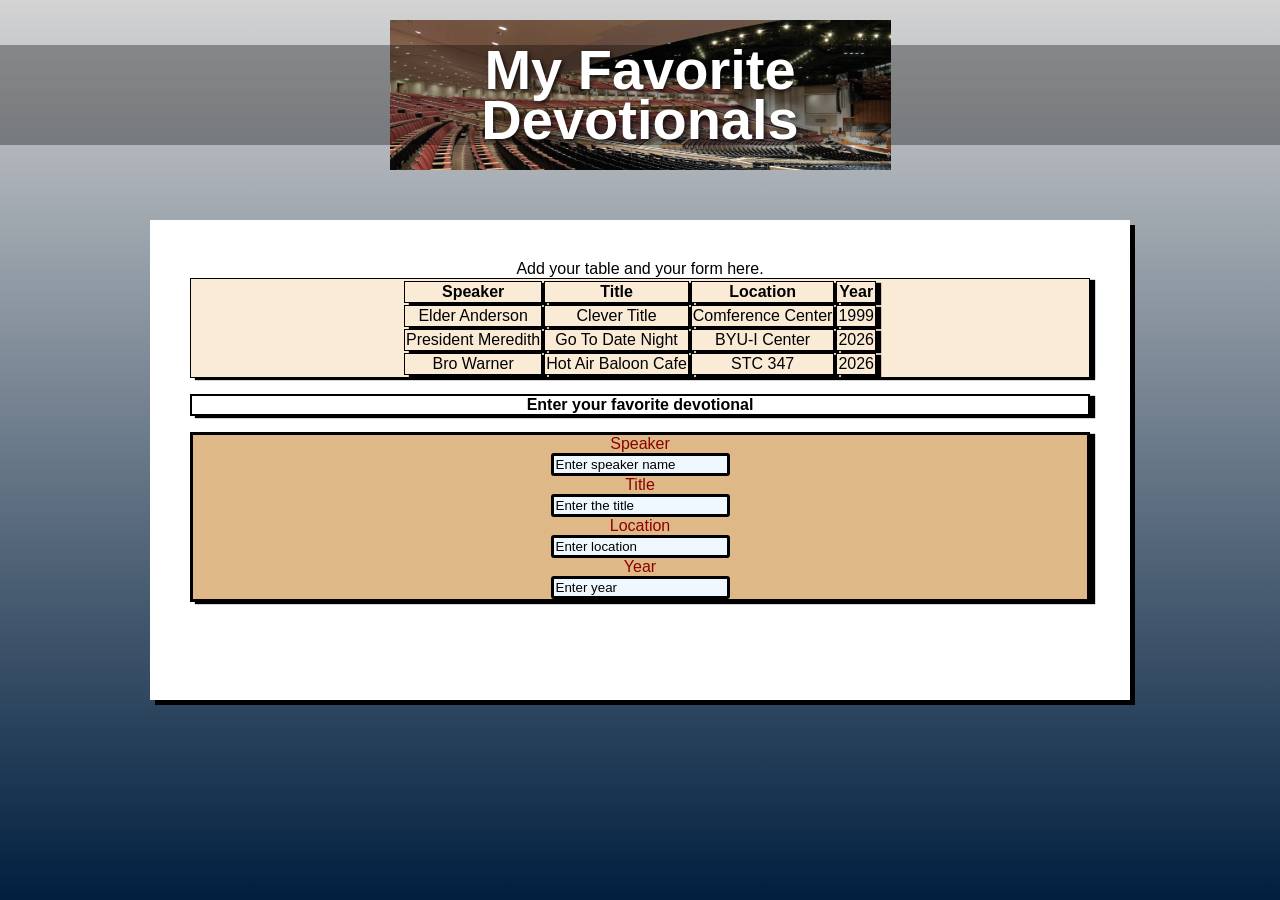
<file: in_class_exercises/favorite_devo/favdevo.html>
<!DOCTYPE html>
<html lang="en">
<head>
  <meta charset="UTF-8" />
  <meta name="viewport" content="width=device-width, initial-scale=1.0"/>
  <title>My Favorite Devotionals</title>
  <link rel="stylesheet" href="styles/styles.css" />
</head>
<body>
  <div class="container">
    <header class="header">
      <div class="header-image">
        <h1>My Favorite<br>Devotionals</h1>
      </div>
    </header>
    <main>
      <div class="content-box">

        <!-- Add your devotional content here -->
         Add your table and your form here.
        <table>
            <tr>
              <th>Speaker</th>
              <th>Title</th>
              <th>Location</th>
              <th>Year</th>
            </tr>
            <tr>
              <td>Elder Anderson</td>
              <td>Clever Title</td>
              <td>Comference Center</td>
              <td>1999</td>
            </tr>
            <tr>
              <td>President Meredith</td>
              <td>Go To Date Night</td>
              <td>BYU-I Center</td>
              <td>2026</td>
            </tr>
            <tr>
              <td>Bro Warner</td>
              <td>Hot Air Baloon Cafe</td>
              <td>STC 347</td>
              <td>2026</td>
            </tr>
        </table>

        <p>Enter your favorite devotional</p>

        <form>
          <label for="speaker">Speaker</label><br>
          <input type="text" id="speaker" name="speaker"
          value="Enter speaker name"><br>

          <label for="title">Title</label><br>
          <input type="text" id="title" name="title"
          value="Enter the title"><br>

          <label for="location">Location</label><br>
          <input type="text" id="location" name="location"
          value="Enter location"><br>

          <label for="year">Year</label><br>
          <input type="text" id="year" name="year"
          value="Enter year"><br>
        </form>

      </div>
    </main>
  </div>
</body>
</html>
</file>
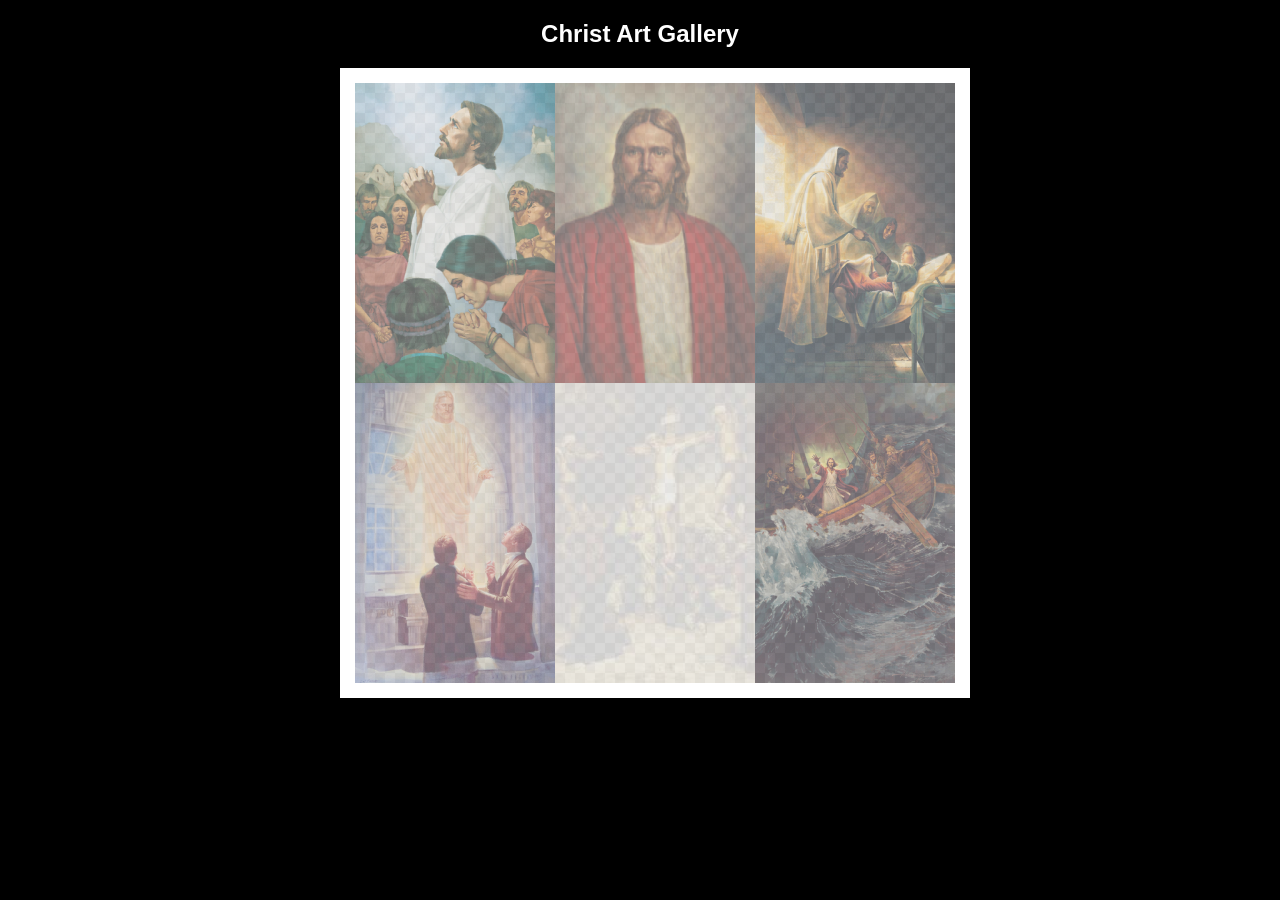
<file: in_class_exercises/gallery/gallery.html>
<!DOCTYPE html>
<html lang="en">
<head>
    <meta charset="UTF-8">
    <meta name="viewport" content="width=device-width, initial-scale=1.0">
    <title>Images of Christ</title>
    <style>
        body {
            background: black;
        }
        #wrapper{
            width: 600px;
            margin: 0 auto;
        }
        nav {
            color: white;
            text-align: center;
            font-family: Haettenschweiler, 'Arial Narrow Bold', sans-serif;
        }
        #gallery{
            display: grid;
            grid-template-columns: 200px 200px 200px;
            border: 15px solid rgb(255, 255, 255);
            width: 100%;
            background-color: #ddd;
            background-image:
                linear-gradient(45deg, #ccc 26%, transparent 26%), 
                linear-gradient(135deg, #ccc 26%, transparent 26%),
                linear-gradient(45deg, transparent 75%, #ccc 75%),
                linear-gradient(135deg, transparent 75%, #ccc 75%);
            background-size: 20px 20px; /* Must be a square */
            background-position: 0 0, 10px 0, 10px -10px, 0px 10px; 
            
        }
        #gallery a {
            cursor: url('images/christus.png'), pointer;
        }
        #gallery img {
            /* make a thumbnail of the image that is 200x300 
               instead of using width and height here to help the page load faster */
            width: 200px; 
            height: 300px;

            opacity:50%;
            display:block;
        }
        #gallery img:hover{
            opacity: 100%;
        }
    </style>
</head>
<body>
    <div id="wrapper">
        <nav>
            <h1>Christ Art Gallery</h1>
        </nav>
        <main>
            <div id="gallery">
                <a href="images/big/img1.jpeg"><img src="images/small/img1.jpg" alt="Christ praying with the Nephites" ></a>
                <a href="images/big/img2.jpg"><img src="images/small/img2.jpg" alt="Jesus the Christ" ></a>
                <a href="images/big/img3.jpg"><img src="images/small/img3.jpg" alt="Jesus Raising the Daughter of Jairus" ></a>
                <a href="images/big/img4.jpg"><img src="images/small/img4.jpg" alt="The Lord Appears in the Kirtland Temple" ></a>
                <a href="images/big/img5.jpg"><img src="images/small/img5.jpg" alt="Crucifixion of Jesus Christ" ></a>
                <a href="images/big/img6.jpg"><img src="images/small/img6.jpg" alt="Jesus Calms the Storm" ></a>
            </div>
        </main>
    </div>
</body>
</html>
</file>
<file: styles/style.css>
body {
    background-color: #f8ffe5;
}
 img{
  background-color: blue;
 }

header {
  display: grid;
  grid-template-columns: 50px 1fr;
  background-color: #2c4251;
  height: 50px;
}

#hero-img{
  grid-row: 1;
  grid-column: 1;
  height: 100%;
  width: 50px;;
}

#hero-link{
  max-width: 50px;
}

#hero-img:hover{
  border:#d16666 solid 2px;
}

#header-nav {
  grid-row: 1;
  grid-column: 2/3;
  justify-self: right;
  padding-right: 50px;
}
#header-nav a{
    text-decoration: none;
    grid-template-columns: repeat(4, 1fr);
    padding: 20px;
    color:white;
    grid-row: 1;   
}
#header-nav a:hover{
  color: #7dde92;
}

main{
  display: grid;
  grid-template-columns: .5fr 2.5fr .10fr;
  grid-template-rows: 40px 1fr 25px 1fr;
  row-gap: 2px;
  column-gap: 1px;

  font-family: "Inter", sans-serif;
  font-optical-sizing: auto;
  font-weight: 400;
  font-style: normal;

  color: black;

  margin-bottom: 8%;
}

#welcome-msg{
  grid-column: 1/3;
  grid-row: 1;
  font-family: "Lora", serif;
  font-optical-sizing: auto;
  font-weight: 600;
  font-style: normal;
  justify-self: center;
  margin:0;
  max-height: 50px;
  padding-left:30px;
}
#main-text{
  border: solid #2c4251 2px;
  grid-column: 2/4;
  grid-row: 2;
  margin: 15px;
  padding: 5px 10px 0 10px;
}

#profile-img{
  display: block;
  grid-row: 2;
  border: solid #2c4251 1px;
  margin: 15px 20px 15px 5px;
  justify-self: center;
  width: 100%;
  height: 100%;
  object-fit: cover;
}

#profile-img:hover {
  border:#d16666 solid 2px;
}

#profile-link {
  grid-row: 2;
  justify-self: center;
  display: inline-flex;
  width: 100%;
  height: 100%;
  object-fit: cover;
  /* How to get this to match image size exactly?? */
}
#about-me-link{
  grid-row: 3;
  display: block;
  text-align: center;
  border: solid #2c4251 2px;
  border-radius: 5px;
  text-decoration: none;
  color: black;
  background-color: #2ebfa5;
  
}

#about-me-link:hover { 
  color:#7dde92;
  background-color: darkgreen;
  
}

#list1{
  list-style-type: none;
  margin-top: 0;
  margin-bottom: 0;
  grid-column: 1/2;
  border: solid #2c4251 2px;
  grid-row: 4;
  padding: 10px 5px 5px 5px;
  margin: 15px 0 15px 0;

}

li {
  padding:5px;

}
#list1 a:hover {
  color: #7dde92;
}

#list1 a{

  color: black;
}

#table1{
  border-top: #2c4251 solid 2px;
  border-bottom: #2c4251 solid 2px;
  border-left: #2c4251 solid 2px;
  
  grid-column: 2/3;
  grid-row: 4;
  margin: 15px 0 15px 5px;

  border-collapse: collapse; 
  border-spacing: 0;
}
th{

  height: 50px;
  vertical-align: top;
  border-right: solid 2px #2c4251;

}
td {
  vertical-align: top;
  border-right: solid 2px #2c4251;
  padding-left: 5px;

}

#form1 {
  grid-column: 3/4;
  border: solid #2c4251 2px;
  grid-row: 4;
  padding: 10px 20px;
  margin: 15px 0 15px 5px;
}

footer {
  display: grid;
  grid-template-columns: 50px 1fr 50px;
  background-color: #2c4251;
  height: 50px;

}

#footer-nav a:hover{
  color: #2ebfa5;
}

#footer-img{
  grid-row: 1;
  grid-column: 1;
  width: 100%;
  height: 100%;
}

#footer-img:hover{
  border:#d16666 solid 2px;
}

#footer-nav {
  grid-row: 1;
  grid-column: 2/3;
  justify-self: center;
  
}
#footer-nav a{
    text-decoration: none;
    grid-template-columns: repeat(5, 1fr);
    padding: 15px;
    color: white;
    justify-self: center;
    
}
#social-link1 {
  grid-row: 1;
  grid-column: 3/4;
  height: 50px;
  width: 50px;
}

#social-img-1{
  height: 50px;
  width: 50px;
}

#social-img-1:hover{
 border:#d16666 solid 2px;
}
</file>
<file: white_water_rafting/styles/style.css>
#content {
    max-width: 1600px;
    margin: 0 auto;
}

nav a{
    text-align: center;
    color: rgb(0, 0, 0);
    text-decoration: none;
    padding: 35px;
}
#hero-msg h1{
    text-align: center;
    color: #f0f8ff;
}

#hero-msg h4{
    text-align: center;
    color: rgb(255, 255, 255);
}

.button-box{
    text-align: center;
    transform: scale(1.1);
}

main section{
    text-align: center;
}

#background {
    height: 725px;
}

body{
    background-color: beige;
    font-family: Verdana, sans-serif;
    font-size: 1.5em;
    font-weight: bolder;
    padding: 0;
    margin: 0;
}
header{
    background-color: darkolivegreen;
    font-family: Georgia, serif;
    display: grid;
    grid-template-columns: 150px auto;
}
nav a:hover{
    background-color: rgb(138, 255, 127);
    color: black;
    /* added this */
    font-size: 115%;
}
.book, .join{
    background: darkolivegreen;
    color:blanchedalmond;
    text-decoration: none;
    font-size: 18px;
    padding: 15px 30px;
    margin-top: 50px;
    border-radius: 5px;
    /* added shadow */
    transition: transform .5s;
    box-shadow: 5px 5px 10px #6f7364;
    
}
.book:hover, .join:hover{
    background-color: rgb(138, 255, 127);
    color: black;
    border: 1.5em;
}
#background{
    background-color: blanchedalmond;
}
.msg{
    background-color: rgba(0, 0, 0, 0.304);
    line-height: 1.5em;
    padding: 35px;
    grid-column: 6/10;
    grid-row: 6/7;
    box-shadow: 5px 5px 10px #6f7364;
}
footer{
    background-color: darkolivegreen;
    color: rgb(255, 255, 255);
    padding: 25px 50px;
    margin-top: 200px;
    display: flex;
    justify-content: space-around;
    align-items: center;
}
footer a{
    color: rgb(255, 255, 255);
    text-decoration: none;
}
footer a:hover{
    color: black;
}
.home-title{
    color: black;
    font-family: Georgia, serif;
    font-size: 2em;
    margin-top: 10px;
    text-align: center;
}
h4{
    color: rgb(0, 0, 0);
    text-align: center;
}
.msg h2{
    color: rgb(255, 255, 255);
    font-family: Georgia, serif;
}
.msg p{
    color: rgb(255, 255, 255);
    font-size: .8em;
    padding-bottom: 15px
}

.logo{
    width: 80px;
}
#hero-img{
    width: 100%;
}
footer p {
    font-size: 1.2em;
}

footer p a:hover{
    text-decoration: underline;
}

h2 {
    margin: 0;
}

#logo_link {
    padding-top: 5px;
    justify-self: center;
    align-self: center;
}

.icon {
    padding-top: 10px;
}
footer .social img {
    padding-top: 15px;
}
.rivers-card {
    margin: 200px 0;
}
.camping-card {
    margin: 200px 0;
}
.rapids-card {
    margin: 200px 0;
}
.card-img {
    border: 10px solid rgb(176, 0, 0);
    transition: transform .5s;
    box-shadow: 5px 5px 10px #6f7364;
}
main section img {
box-sizing: border-box
}

nav {
    display: flex;
    justify-content: space-around;
}

#hero {
    display: grid;
    grid-template-columns: 1fr 3fr 1fr;
    margin-top: -100px;
}

#hero-box {
    grid-column: 1/4;
    grid-row: 1/3;
    /* this changes the layering */
    z-index: -1;
}

#hero-msg {
    display: grid;
    grid-column: 2/3;
    grid-row: 1/3;
    margin-top: 100px;
}

.home-grid {
    display:grid;
    grid-template-columns: 1fr 1fr 1fr 1fr 1fr 1fr 1fr 1fr 1fr 1fr;
}
.card-img, .mountains {
    width: 100%;
}

.rivers-card {
    display:grid;
    grid-column: 2/4;
    grid-row: 2/3;
}
.camping-card {
    display:grid;
    grid-column: 5/7;
    grid-row: 2/3;
}
.rapids-card {
        display:grid;
    grid-column: 8/10;
    grid-row: 2/3;
}

#background {
    display:grid;
    grid-column: 1/11;
    grid-row: 4/9;
}
.mountains {
    display:grid;
    width: 100%;
    grid-column: 2/7;
    grid-row: 5/8;
    box-shadow: 5px 5px 10px #6f7364;
}
.card-img:hover {
    opacity: .6;
    transform: scale(1.1);
}



/* this checks if the screensize < 900px and applies the 
following CSS instead of what may have been declared previously.
ALWAYS place this at the BOTTOM!! DON'T add more below it. */

@media screen and (max-width: 900px) {
    #hero, .home-grid {
        display: block;
        height: auto;
    }
    nav, footer {
        flex-direction: column;
    }
    nav a {
        display: block;
        padding: 15px;
    }
    #hero {
        margin-top: 0;
    }
    #hero-msg {
        margin-top: 0;
    }
    #hero-msg h4 {
        display: none;
    }

    #hero-msg h1 {
        color: #6f7364;
    }
    .home-title {
        font-size: 25px;
    }
    .rivers-card, .camping-card, .rapids-card { 
        margin: 50px auto;
        width: 60%;
    }
    #background {
        display: none;
    }
    .mountains, .msg {
        width: 80%;
        display: block;
        margin: 0 auto;
    }
    footer {
        margin-top: 25px;
    }
    /* I added what's below this comment to see what would happen */
    .msg h2{
    color: rgb(0, 0, 0);
    }
    .msg p{
    color: rgb(0, 0, 0);
    }
}
</file>
<file: in_class_exercises/portfolio-starter-code/css/index.css>
/* Add your CSS here to style the photography portfolio*/

/* Go here to get fonts: https://fonts.google.com/*/
/* Select a font, and copy it's @import statement. Paste at the top of this file.*/
@import url('https://fonts.googleapis.com/css2?family=Mogra&family=Roboto+Condensed:ital,wght@0,100..900;1,100..900&family=Rubik+Storm&display=swap');
@import url('https://fonts.googleapis.com/css2?family=Lora:ital,wght@0,400..700;1,400..700&family=Roboto+Condensed:ital,wght@0,100..900;1,100..900&display=swap');

h1 {
    font-family: "Roboto Condensed", sans-serif;
    text-align: center;
    font-size: 5em;
    margin-bottom: 0;
}
h2 {
    font-family: "Lora", serif;
    text-align: center;
    margin-top: 0;
}
/* Flexbox cheat sheet: https://flexbox.malven.co/*/
nav {
    display: flex;
    justify-content: space-around;
    border-bottom: 2px solid black;
    border-top: 2px solid black;
    margin-bottom: 1em;
}
nav a {
    text-decoration: none;
    color: rgb(0, 0, 0);
    
}
body {
    background-color:rgba(52, 60, 68, 0.685)
}
nav a:hover {
    font-weight: bolder;
    color: darkslateblue;
}
#img-container {
    display: flex;
    flex-wrap: wrap;
    flex-direction: column;
    gap: 10px;
    max-height: 3000px;
    border: 15px solid rgb(0, 0, 0);
    align-content: center;
}
img {
    /* if you only use width or height NOT both, then it will maintain aspect ratio */
    max-width: 250px;
    border: 5px solid rgba(0, 0, 0, 0.404);
    border-radius: 5px;
}

footer {
    display: flex;
    justify-content: space-around;
    
}
</file>
<file: homework-portal/styles/style.css>
body {
    background-color: #f8ffe5;
}
 img{
  background-color: blue;
 }

header {
  display: grid;
  grid-template-columns: 50px 1fr;
  background-color: #2c4251;
  height: 50px;
}

#hero-img{
  grid-row: 1;
  grid-column: 1;
  height: 100%;
  width: 50px;;
}

#hero-link{
  max-width: 50px;
}

#hero-img:hover{
  border:#d16666 solid 2px;
}

#header-nav {
  grid-row: 1;
  grid-column: 2/3;
  justify-self: right;
  padding-right: 50px;
}
#header-nav a{
    text-decoration: none;
    grid-template-columns: repeat(4, 1fr);
    padding: 20px;
    color:white;
    grid-row: 1;   
}
#header-nav a:hover{
  color: #7dde92;
}

main{
  display: grid;
  grid-template-columns: .5fr 2.5fr .10fr;
  grid-template-rows: 40px 1fr 25px 1fr;
  row-gap: 2px;
  column-gap: 1px;

  font-family: "Inter", sans-serif;
  font-optical-sizing: auto;
  font-weight: 400;
  font-style: normal;

  color: black;

  margin-bottom: 8%;
}

#welcome-msg{
  grid-column: 1/3;
  grid-row: 1;
  font-family: "Lora", serif;
  font-optical-sizing: auto;
  font-weight: 600;
  font-style: normal;
  justify-self: center;
  margin:0;
  max-height: 50px;
  padding-left:30px;
}
#main-text{
  border: solid #2c4251 2px;
  grid-column: 2/4;
  grid-row: 2;
  margin: 15px;
  padding: 5px 10px 0 10px;
}

#profile-img{
  display: block;
  grid-row: 2;
  border: solid #2c4251 1px;
  margin: 15px 20px 15px 5px;
  justify-self: center;
  width: 100%;
  height: 100%;
  object-fit: cover;
}

#profile-img:hover {
  border:#d16666 solid 2px;
}

#profile-link {
  grid-row: 2;
  justify-self: center;
  display: inline-flex;
  width: 100%;
  height: 100%;
  object-fit: cover;
  /* How to get this to match image size exactly?? */
}
#about-me-link{
  grid-row: 3;
  display: block;
  text-align: center;
  border: solid #2c4251 2px;
  border-radius: 5px;
  text-decoration: none;
  color: black;
  background-color: #2ebfa5;
  
}

#about-me-link:hover { 
  color:#7dde92;
  background-color: darkgreen;
  
}

#list1{
  list-style-type: none;
  margin-top: 0;
  margin-bottom: 0;
  grid-column: 1/2;
  border: solid #2c4251 2px;
  grid-row: 4;
  padding: 10px 5px 5px 5px;
  margin: 15px 0 15px 0;

}

li {
  padding:5px;

}
#list1 a:hover {
  color: #7dde92;
}

#list1 a{

  color: black;
}

#table1{
  border-top: #2c4251 solid 2px;
  border-bottom: #2c4251 solid 2px;
  border-left: #2c4251 solid 2px;
  
  grid-column: 2/3;
  grid-row: 4;
  margin: 15px 0 15px 5px;

  border-collapse: collapse; 
  border-spacing: 0;
}
th{

  height: 50px;
  vertical-align: top;
  border-right: solid 2px #2c4251;

}
td {
  vertical-align: top;
  border-right: solid 2px #2c4251;
  padding-left: 5px;

}

#form1 {
  grid-column: 3/4;
  border: solid #2c4251 2px;
  grid-row: 4;
  padding: 10px 20px;
  margin: 15px 0 15px 5px;
}

footer {
  display: grid;
  grid-template-columns: 50px 1fr 50px;
  background-color: #2c4251;
  height: 50px;

}

#footer-nav a:hover{
  color: #2ebfa5;
}

#footer-img{
  grid-row: 1;
  grid-column: 1;
  width: 100%;
  height: 100%;
}

#footer-img:hover{
  border:#d16666 solid 2px;
}

#footer-nav {
  grid-row: 1;
  grid-column: 2/3;
  justify-self: center;
  
}
#footer-nav a{
    text-decoration: none;
    grid-template-columns: repeat(5, 1fr);
    padding: 15px;
    color: white;
    justify-self: center;
    
}
#social-link1 {
  grid-row: 1;
  grid-column: 3/4;
  height: 50px;
  width: 50px;
}

#social-img-1{
  height: 50px;
  width: 50px;
}

#social-img-1:hover{
 border:#d16666 solid 2px;
}
</file>
<file: in_class_exercises/favorite_devo/styles/styles.css>
body {
  margin: 0;
  height: 100%;
  font-family: Arial, sans-serif;
  background: linear-gradient(to bottom, #d3d3d3, #001f3f);
  background-repeat: no-repeat; /* Just in case */
  background-attachment: fixed;
}

.container {
  text-align: center;
}

.header {
  padding: 20px 0;
}

.header-image {
  background-image: url('../images/icenter.png'); /* Replace with your image */
  background-repeat: no-repeat;
  background-position: center;
  height: 150px;
  display: flex;
  flex-direction: column;
  justify-content: center;
  color: white;

}

.header-image h1 {
  margin: 0;
  line-height: 0.9;
    font-size: 3.5em;
  font-weight: bold;
  text-shadow: 2px 2px 4px rgba(0, 0, 0, 0.7);
  background: #00000055;
}

.content-box {
  background-color: white;
  margin: 30px auto;
  width: 90%;
  max-width: 900px;
  padding: 40px;
  box-shadow: 5px 5px 0px black;
  min-height: 400px;
}

table {
  display:grid;
  justify-content: center;
  border: 5px solid black;

}
table, th, td{
  border: 1px solid black;
  background-color: antiquewhite;
  box-shadow: 5px 2px 1px black;
}
th {
  font-family: Verdana, Geneva, Tahoma, sans-serif;
}

form {
  border: 3px solid black;
  background-color: burlywood;
  box-shadow: black 10px;
  box-shadow: 5px 2px 1px black;

}
input {
  border: 3px solid black;
  border-radius: 3px;
  background-color: aliceblue;
  font-family: 'Trebuchet MS', 'Lucida Sans Unicode', 'Lucida Grande', 'Lucida Sans', Arial, sans-serif;
}

label {
  font-family: 'Franklin Gothic Medium', 'Arial Narrow', Arial, sans-serif;
  color:darkred
}

p {
  font-family: Verdana, Geneva, Tahoma, sans-serif;
  font-weight: bold;
  border: 2px solid black;
  box-shadow: 5px 2px 1px black;
}
</file>
